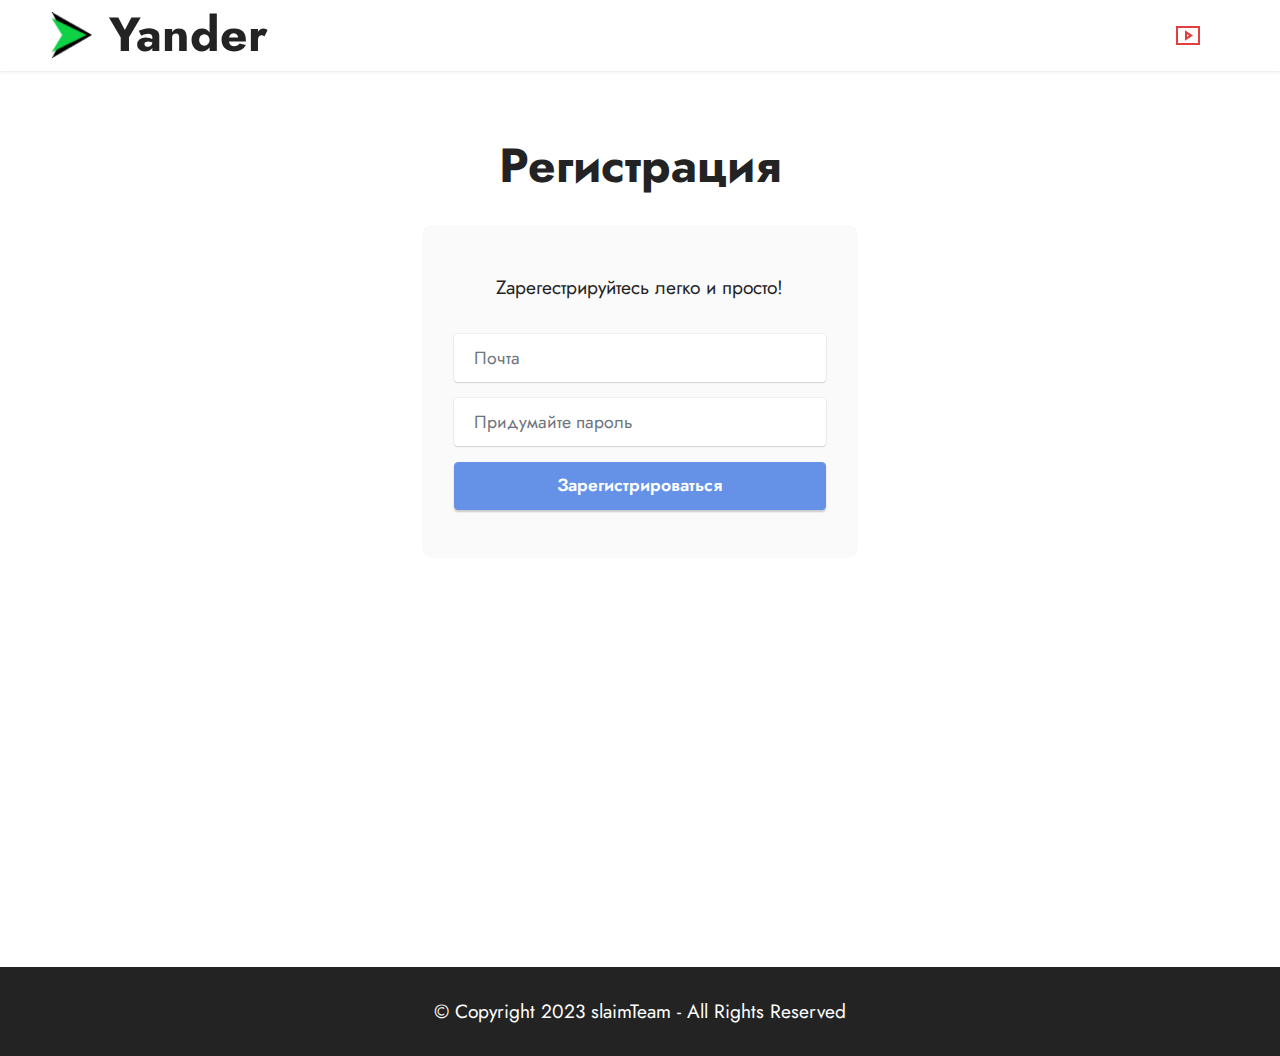
<file: index.html>
<!DOCTYPE html>
<html  >
<head>
  <meta charset="UTF-8">
  <meta http-equiv="X-UA-Compatible" content="IE=edge">
  <meta name="generator" content="Mobirise v5.8.9, mobirise.com">
  <meta name="viewport" content="width=device-width, initial-scale=1, minimum-scale=1">
  <link rel="shortcut icon" href="assets/images/open-cursor-50x50.png" type="image/x-icon">
  <meta name="description" content="">
  
  
  <title>Page 1</title>
  <link rel="stylesheet" href="assets/web/assets/mobirise-icons2/mobirise2.css">
  <link rel="stylesheet" href="assets/bootstrap/css/bootstrap.min.css">
  <link rel="stylesheet" href="assets/bootstrap/css/bootstrap-grid.min.css">
  <link rel="stylesheet" href="assets/bootstrap/css/bootstrap-reboot.min.css">
  <link rel="stylesheet" href="assets/dropdown/css/style.css">
  <link rel="stylesheet" href="assets/socicon/css/styles.css">
  <link rel="stylesheet" href="assets/theme/css/style.css">
  <link rel="preload" href="https://fonts.googleapis.com/css?family=Jost:100,200,300,400,500,600,700,800,900,100i,200i,300i,400i,500i,600i,700i,800i,900i&display=swap" as="style" onload="this.onload=null;this.rel='stylesheet'">
  <noscript><link rel="stylesheet" href="https://fonts.googleapis.com/css?family=Jost:100,200,300,400,500,600,700,800,900,100i,200i,300i,400i,500i,600i,700i,800i,900i&display=swap"></noscript>
  <link rel="preload" as="style" href="assets/mobirise/css/mbr-additional.css"><link rel="stylesheet" href="assets/mobirise/css/mbr-additional.css" type="text/css">

  
  
  
</head>
<body>
  
  <section data-bs-version="5.1" class="menu menu3 cid-tE37OVyMp4" once="menu" id="menu3-v">
    
    <nav class="navbar navbar-dropdown navbar-fixed-top navbar-expand-lg">
        <div class="container-fluid">
            <div class="navbar-brand">
                <span class="navbar-logo">
                    
                        <img src="assets/images/open-cursor-50x50.png" alt="Mobirise Website Builder" style="height: 3rem;">
                    
                </span>
                <span class="navbar-caption-wrap"><a class="navbar-caption text-black text-primary display-2" href="https://slaimmials.github.io/yander.clan.github.io/">Yander<br></a></span>
            </div>
            <button class="navbar-toggler" type="button" data-toggle="collapse" data-bs-toggle="collapse" data-target="#navbarSupportedContent" data-bs-target="#navbarSupportedContent" aria-controls="navbarNavAltMarkup" aria-expanded="false" aria-label="Toggle navigation">
                <div class="hamburger">
                    <span></span>
                    <span></span>
                    <span></span>
                    <span></span>
                </div>
            </button>
            <div class="collapse navbar-collapse" id="navbarSupportedContent">
                
                <div class="icons-menu">
                    <a class="iconfont-wrapper" href="https://www.youtube.com/channel/UCsg23tHLbleQc1wPxVZg6gQ" target="_blank">
                        <span class="p-2 mbr-iconfont mobi-mbri-video-play mobi-mbri" style="color: rgb(228, 63, 63); fill: rgb(228, 63, 63);"></span>
                    </a>
                    
                    
                    
                </div>
                
            </div>
        </div>
    </nav>
</section>

<section data-bs-version="5.1" class="form7 cid-tE4rFusRoe" id="form7-z">
    
    
    <div class="container">
        <div class="mbr-section-head">
            <h3 class="mbr-section-title mbr-fonts-style align-center mb-0 display-2"><strong>Регистрация</strong></h3>
            
        </div>
        <div class="row justify-content-center mt-4">
            <div class="col-lg-8 mx-auto mbr-form" data-form-type="formoid">
                <form action="https://mobirise.eu/" method="POST" class="mbr-form form-with-styler mx-auto" data-form-title="Form Name"><input type="hidden" name="email" data-form-email="true" value="CueO4tp5W6UgzrW952VQtU1gzBFztqg1gE1/eTMnjHH1JRiwk9YAhpNDVrqgD/3pqOSpt+yamHtYne6eaH4xV0LjZj08JiejUGGmUk1e2cuC+CukEIx7rUwfAriZr5Nu">
                    <p class="mbr-text mbr-fonts-style align-center mb-4 display-7">
                        Zарегестрируйтесь легко и просто!
                    </p>
                    <div class="row">
                        <div hidden="hidden" data-form-alert="" class="alert alert-success col-12">Ошибка сервера!</div>
                        <div hidden="hidden" data-form-alert-danger="" class="alert alert-danger col-12">
                            Oops...! some problem!
                        </div>
                    </div>
                    <div class="dragArea row">
                        <div class="col-lg-12 col-md-12 col-sm-12 form-group mb-3" data-for="email">
                            <input type="email" name="email" placeholder="Почта" data-form-field="email" class="form-control" value="" id="email-form7-z">
                        </div>
                        <div class="col-lg-12 col-md-12 col-sm-12 form-group mb-3" data-for="name">
                            <input type="text" name="name" placeholder="Придумайте пароль" data-form-field="name" class="form-control" value="" id="name-form7-z">
                        </div>
                      
                        <div class="col-auto mbr-section-btn align-center"><button type="submit" class="btn btn-primary display-4">Зарегистрироваться</button></div>
                    </div>
                </form>
            </div>
        </div>
    </div>
</section>

<section data-bs-version="5.1" class="content4 cid-tE3nHzKUmB" id="content4-y">
    

    
    
    <div class="container">
        <div class="row justify-content-center">
            <div class="title col-md-12 col-lg-10">
                <h3 class="mbr-section-title mbr-fonts-style align-center mb-4 display-2">
                    <strong>&nbsp;</strong>
                </h3>
                <h4 class="mbr-section-subtitle align-center mbr-fonts-style mb-4 display-5">
                    &nbsp;
                </h4>
                
            </div>
        </div>
    </div>
</section>

<section data-bs-version="5.1" class="footer7 cid-tE3ifpIUfJ" once="footers" id="footer7-w">

    

    

    <div class="container">
        <div class="media-container-row align-center mbr-white">
            <div class="col-12">
                <p class="mbr-text mb-0 mbr-fonts-style display-7">
                    © Copyright 2023 slaimTeam - All Rights Reserved
                </p>
            </div>
        </div>
    </div>
</section>
</body>
</html>
</file>
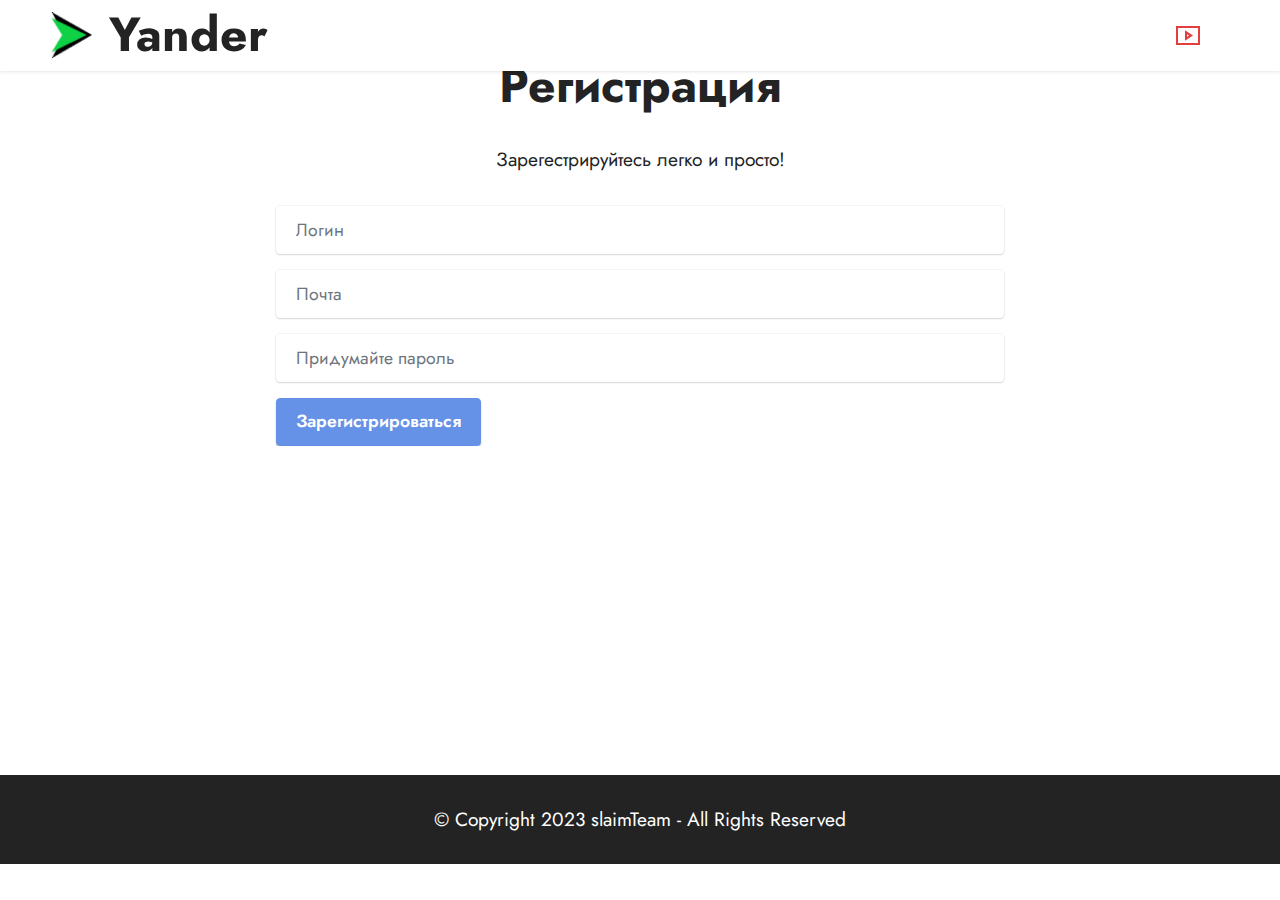
<file: registration.html>
<!DOCTYPE html>
<html  >
<head>
  <meta charset="UTF-8">
  <meta http-equiv="X-UA-Compatible" content="IE=edge">
  <meta name="generator" content="Mobirise v5.8.9, mobirise.com">
  <meta name="viewport" content="width=device-width, initial-scale=1, minimum-scale=1">
  <link rel="shortcut icon" href="assets/images/open-cursor-50x50.png" type="image/x-icon">
  <meta name="description" content="">
  
  
  <title>Page 1</title>
  <link rel="stylesheet" href="assets/web/assets/mobirise-icons2/mobirise2.css">
  <link rel="stylesheet" href="assets/bootstrap/css/bootstrap.min.css">
  <link rel="stylesheet" href="assets/bootstrap/css/bootstrap-grid.min.css">
  <link rel="stylesheet" href="assets/bootstrap/css/bootstrap-reboot.min.css">
  <link rel="stylesheet" href="assets/dropdown/css/style.css">
  <link rel="stylesheet" href="assets/socicon/css/styles.css">
  <link rel="stylesheet" href="assets/theme/css/style.css">
  <link rel="preload" href="https://fonts.googleapis.com/css?family=Jost:100,200,300,400,500,600,700,800,900,100i,200i,300i,400i,500i,600i,700i,800i,900i&display=swap" as="style" onload="this.onload=null;this.rel='stylesheet'">
  <noscript><link rel="stylesheet" href="https://fonts.googleapis.com/css?family=Jost:100,200,300,400,500,600,700,800,900,100i,200i,300i,400i,500i,600i,700i,800i,900i&display=swap"></noscript>
  <link rel="preload" as="style" href="assets/mobirise/css/mbr-additional.css"><link rel="stylesheet" href="assets/mobirise/css/mbr-additional.css" type="text/css">

  
  
  
</head>
<body>
  
  <section data-bs-version="5.1" class="menu menu3 cid-tE37OVyMp4" once="menu" id="menu3-v">
    
    <nav class="navbar navbar-dropdown navbar-fixed-top navbar-expand-lg">
        <div class="container-fluid">
            <div class="navbar-brand">
                <span class="navbar-logo">
                    
                        <img src="assets/images/open-cursor-50x50.png" alt="Mobirise Website Builder" style="height: 3rem;">
                    
                </span>
                <span class="navbar-caption-wrap"><a class="navbar-caption text-black text-primary display-2" href="https://slaimmials.github.io/yander.clan.github.io/">Yander<br></a></span>
            </div>
            <button class="navbar-toggler" type="button" data-toggle="collapse" data-bs-toggle="collapse" data-target="#navbarSupportedContent" data-bs-target="#navbarSupportedContent" aria-controls="navbarNavAltMarkup" aria-expanded="false" aria-label="Toggle navigation">
                <div class="hamburger">
                    <span></span>
                    <span></span>
                    <span></span>
                    <span></span>
                </div>
            </button>
            <div class="collapse navbar-collapse" id="navbarSupportedContent">
                
                <div class="icons-menu">
                    <a class="iconfont-wrapper" href="https://www.youtube.com/channel/UCsg23tHLbleQc1wPxVZg6gQ" target="_blank">
                        <span class="p-2 mbr-iconfont mobi-mbri-video-play mobi-mbri" style="color: rgb(228, 63, 63); fill: rgb(228, 63, 63);"></span>
                    </a>
                    
                    
                    
                </div>
                
            </div>
        </div>
    </nav>
</section>

<section data-bs-version="5.1" class="form7 cid-tE3mFJjo2W" id="form7-x">
    
    
    <div class="container">
        <div class="mbr-section-head">
            <h3 class="mbr-section-title mbr-fonts-style align-center mb-0 display-2">
                <strong>Регистрация</strong></h3>
            
        </div>
        <div class="row justify-content-center mt-4">
            <div class="col-lg-8 mx-auto mbr-form" data-form-type="formoid">
                <form action="https://mobirise.eu/" method="POST" class="mbr-form form-with-styler mx-auto" data-form-title="Form Name"><input type="hidden" name="email" data-form-email="true" value="MmbypV/wcm9uoWG8vAYK8XqRBmD3fUBZSUvqWgSaIbQZrf3shIdzB95LbpwT59iiSs/vZl0+KP12aj8kBNsMmB60IsIzFO5+C9esLAEAcLD22CcIUYuRdaE42DatArn5">
                    <p class="mbr-text mbr-fonts-style align-center mb-4 display-7">Зарегестрируйтесь легко и просто!</p>
                    <div class="row">
                        <div hidden="hidden" data-form-alert="" class="alert alert-success col-12">Ошибка сервера!</div>
                        <div hidden="hidden" data-form-alert-danger="" class="alert alert-danger col-12">
                            Oops...! some problem!
                        </div>
                    </div>
                    <div class="dragArea row">
                        <div class="col-lg-12 col-md-12 col-sm-12 form-group mb-3" data-for="name">
                            <input type="text" name="name" placeholder="Логин" data-form-field="name" class="form-control" value="" id="name-form7-x">
                        </div>
                        <div class="col-lg-12 col-md-12 col-sm-12 form-group mb-3" data-for="email">
                            <input type="email" name="email" placeholder="Почта" data-form-field="email" class="form-control" value="" id="email-form7-x">
                        </div>
                        <div data-for="phone" class="col-lg-12 col-md-12 col-sm-12 form-group mb-3">
                            <input type="tel" name="phone" placeholder="Придумайте пароль" data-form-field="phone" class="form-control" value="" id="phone-form7-x">
                        </div>
                        <div class="col-auto mbr-section-btn align-center"><button type="submit" class="btn btn-primary display-4">Зарегистрироваться<br></button></div>
                    </div>
                </form>
            </div>
        </div>
    </div>
</section>

<section data-bs-version="5.1" class="content4 cid-tE3nHzKUmB" id="content4-y">
    

    
    
    <div class="container">
        <div class="row justify-content-center">
            <div class="title col-md-12 col-lg-10">
                <h3 class="mbr-section-title mbr-fonts-style align-center mb-4 display-2">
                    <strong>&nbsp;</strong>
                </h3>
                <h4 class="mbr-section-subtitle align-center mbr-fonts-style mb-4 display-5">
                    &nbsp;
                </h4>
                
            </div>
        </div>
    </div>
</section>

<section data-bs-version="5.1" class="footer7 cid-tE3ifpIUfJ" once="footers" id="footer7-w">

    

    

    <div class="container">
        <div class="media-container-row align-center mbr-white">
            <div class="col-12">
                <p class="mbr-text mb-0 mbr-fonts-style display-7">
                    © Copyright 2023 slaimTeam - All Rights Reserved
                </p>
            </div>
        </div>
    </div>
</section>
  
  
</body>
</html>
</file>
<file: assets/web/assets/mobirise-icons2/mobirise2.css>
@font-face {
  font-family: 'Moririse2';
  font-display: swap;
  src:  url('mobirise2.eot?f2bix4');
  src:  url('mobirise2.eot?f2bix4#iefix') format('embedded-opentype'),
    url('mobirise2.ttf?f2bix4') format('truetype'),
    url('mobirise2.woff?f2bix4') format('woff'),
    url('mobirise2.svg?f2bix4#mobirise2') format('svg');
  font-weight: normal;
  font-style: normal;
}

[class^="mobi-"], [class*=" mobi-"] {
  /* use !important to prevent issues with browser extensions that change fonts */
  font-family: 'Moririse2' !important;
  speak: none;
  font-style: normal;
  font-weight: normal;
  font-variant: normal;
  text-transform: none;
  line-height: 1;

  /* Better Font Rendering =========== */
  -webkit-font-smoothing: antialiased;
  -moz-osx-font-smoothing: grayscale;
}

.mobi-mbri-add-submenu:before {
  content: "\e900";
}
.mobi-mbri-alert:before {
  content: "\e901";
}
.mobi-mbri-align-center:before {
  content: "\e902";
}
.mobi-mbri-align-justify:before {
  content: "\e903";
}
.mobi-mbri-align-left:before {
  content: "\e904";
}
.mobi-mbri-align-right:before {
  content: "\e905";
}
.mobi-mbri-android:before {
  content: "\e906";
}
.mobi-mbri-apple:before {
  content: "\e907";
}
.mobi-mbri-arrow-down:before {
  content: "\e908";
}
.mobi-mbri-arrow-next:before {
  content: "\e909";
}
.mobi-mbri-arrow-prev:before {
  content: "\e90a";
}
.mobi-mbri-arrow-up:before {
  content: "\e90b";
}
.mobi-mbri-bold:before {
  content: "\e90c";
}
.mobi-mbri-bookmark:before {
  content: "\e90d";
}
.mobi-mbri-bootstrap:before {
  content: "\e90e";
}
.mobi-mbri-briefcase:before {
  content: "\e90f";
}
.mobi-mbri-browse:before {
  content: "\e910";
}
.mobi-mbri-bulleted-list:before {
  content: "\e911";
}
.mobi-mbri-calendar:before {
  content: "\e912";
}
.mobi-mbri-camera:before {
  content: "\e913";
}
.mobi-mbri-cart-add:before {
  content: "\e914";
}
.mobi-mbri-cart-full:before {
  content: "\e915";
}
.mobi-mbri-cash:before {
  content: "\e916";
}
.mobi-mbri-change-style:before {
  content: "\e917";
}
.mobi-mbri-chat:before {
  content: "\e918";
}
.mobi-mbri-clock:before {
  content: "\e919";
}
.mobi-mbri-close:before {
  content: "\e91a";
}
.mobi-mbri-cloud:before {
  content: "\e91b";
}
.mobi-mbri-code:before {
  content: "\e91c";
}
.mobi-mbri-contact-form:before {
  content: "\e91d";
}
.mobi-mbri-credit-card:before {
  content: "\e91e";
}
.mobi-mbri-cursor-click:before {
  content: "\e91f";
}
.mobi-mbri-cust-feedback:before {
  content: "\e920";
}
.mobi-mbri-database:before {
  content: "\e921";
}
.mobi-mbri-delivery:before {
  content: "\e922";
}
.mobi-mbri-desktop:before {
  content: "\e923";
}
.mobi-mbri-devices:before {
  content: "\e924";
}
.mobi-mbri-down:before {
  content: "\e925";
}
.mobi-mbri-download-2:before {
  content: "\e926";
}
.mobi-mbri-download:before {
  content: "\e927";
}
.mobi-mbri-drag-n-drop-2:before {
  content: "\e928";
}
.mobi-mbri-drag-n-drop:before {
  content: "\e929";
}
.mobi-mbri-edit-2:before {
  content: "\e92a";
}
.mobi-mbri-edit:before {
  content: "\e92b";
}
.mobi-mbri-error:before {
  content: "\e92c";
}
.mobi-mbri-extension:before {
  content: "\e92d";
}
.mobi-mbri-features:before {
  content: "\e92e";
}
.mobi-mbri-file:before {
  content: "\e92f";
}
.mobi-mbri-flag:before {
  content: "\e930";
}
.mobi-mbri-folder:before {
  content: "\e931";
}
.mobi-mbri-gift:before {
  content: "\e932";
}
.mobi-mbri-github:before {
  content: "\e933";
}
.mobi-mbri-globe-2:before {
  content: "\e934";
}
.mobi-mbri-globe:before {
  content: "\e935";
}
.mobi-mbri-growing-chart:before {
  content: "\e936";
}
.mobi-mbri-hearth:before {
  content: "\e937";
}
.mobi-mbri-help:before {
  content: "\e938";
}
.mobi-mbri-home:before {
  content: "\e939";
}
.mobi-mbri-hot-cup:before {
  content: "\e93a";
}
.mobi-mbri-idea:before {
  content: "\e93b";
}
.mobi-mbri-image-gallery:before {
  content: "\e93c";
}
.mobi-mbri-image-slider:before {
  content: "\e93d";
}
.mobi-mbri-info:before {
  content: "\e93e";
}
.mobi-mbri-italic:before {
  content: "\e93f";
}
.mobi-mbri-key:before {
  content: "\e940";
}
.mobi-mbri-laptop:before {
  content: "\e941";
}
.mobi-mbri-layers:before {
  content: "\e942";
}
.mobi-mbri-left-right:before {
  content: "\e943";
}
.mobi-mbri-left:before {
  content: "\e944";
}
.mobi-mbri-letter:before {
  content: "\e945";
}
.mobi-mbri-like:before {
  content: "\e946";
}
.mobi-mbri-link:before {
  content: "\e947";
}
.mobi-mbri-lock:before {
  content: "\e948";
}
.mobi-mbri-login:before {
  content: "\e949";
}
.mobi-mbri-logout:before {
  content: "\e94a";
}
.mobi-mbri-magic-stick:before {
  content: "\e94b";
}
.mobi-mbri-map-pin:before {
  content: "\e94c";
}
.mobi-mbri-menu:before {
  content: "\e94d";
}
.mobi-mbri-mobile-2:before {
  content: "\e94e";
}
.mobi-mbri-mobile-horizontal:before {
  content: "\e94f";
}
.mobi-mbri-mobile:before {
  content: "\e950";
}
.mobi-mbri-mobirise:before {
  content: "\e951";
}
.mobi-mbri-more-horizontal:before {
  content: "\e952";
}
.mobi-mbri-more-vertical:before {
  content: "\e953";
}
.mobi-mbri-music:before {
  content: "\e954";
}
.mobi-mbri-new-file:before {
  content: "\e955";
}
.mobi-mbri-numbered-list:before {
  content: "\e956";
}
.mobi-mbri-opened-folder:before {
  content: "\e957";
}
.mobi-mbri-pages:before {
  content: "\e958";
}
.mobi-mbri-paper-plane:before {
  content: "\e959";
}
.mobi-mbri-paperclip:before {
  content: "\e95a";
}
.mobi-mbri-phone:before {
  content: "\e95b";
}
.mobi-mbri-photo:before {
  content: "\e95c";
}
.mobi-mbri-photos:before {
  content: "\e95d";
}
.mobi-mbri-pin:before {
  content: "\e95e";
}
.mobi-mbri-play:before {
  content: "\e95f";
}
.mobi-mbri-plus:before {
  content: "\e960";
}
.mobi-mbri-preview:before {
  content: "\e961";
}
.mobi-mbri-print:before {
  content: "\e962";
}
.mobi-mbri-protect:before {
  content: "\e963";
}
.mobi-mbri-question:before {
  content: "\e964";
}
.mobi-mbri-quote-left:before {
  content: "\e965";
}
.mobi-mbri-quote-right:before {
  content: "\e966";
}
.mobi-mbri-redo:before {
  content: "\e967";
}
.mobi-mbri-refresh:before {
  content: "\e968";
}
.mobi-mbri-responsive-2:before {
  content: "\e969";
}
.mobi-mbri-responsive:before {
  content: "\e96a";
}
.mobi-mbri-right:before {
  content: "\e96b";
}
.mobi-mbri-rocket:before {
  content: "\e96c";
}
.mobi-mbri-sad-face:before {
  content: "\e96d";
}
.mobi-mbri-sale:before {
  content: "\e96e";
}
.mobi-mbri-save:before {
  content: "\e96f";
}
.mobi-mbri-search:before {
  content: "\e970";
}
.mobi-mbri-setting-2:before {
  content: "\e971";
}
.mobi-mbri-setting-3:before {
  content: "\e972";
}
.mobi-mbri-setting:before {
  content: "\e973";
}
.mobi-mbri-share:before {
  content: "\e974";
}
.mobi-mbri-shopping-bag:before {
  content: "\e975";
}
.mobi-mbri-shopping-basket:before {
  content: "\e976";
}
.mobi-mbri-shopping-cart:before {
  content: "\e977";
}
.mobi-mbri-sites:before {
  content: "\e978";
}
.mobi-mbri-smile-face:before {
  content: "\e979";
}
.mobi-mbri-speed:before {
  content: "\e97a";
}
.mobi-mbri-star:before {
  content: "\e97b";
}
.mobi-mbri-success:before {
  content: "\e97c";
}
.mobi-mbri-sun:before {
  content: "\e97d";
}
.mobi-mbri-sun2:before {
  content: "\e97e";
}
.mobi-mbri-tablet-vertical:before {
  content: "\e97f";
}
.mobi-mbri-tablet:before {
  content: "\e980";
}
.mobi-mbri-target:before {
  content: "\e981";
}
.mobi-mbri-timer:before {
  content: "\e982";
}
.mobi-mbri-to-ftp:before {
  content: "\e983";
}
.mobi-mbri-to-local-drive:before {
  content: "\e984";
}
.mobi-mbri-touch-swipe:before {
  content: "\e985";
}
.mobi-mbri-touch:before {
  content: "\e986";
}
.mobi-mbri-trash:before {
  content: "\e987";
}
.mobi-mbri-underline:before {
  content: "\e988";
}
.mobi-mbri-undo:before {
  content: "\e989";
}
.mobi-mbri-unlink:before {
  content: "\e98a";
}
.mobi-mbri-unlock:before {
  content: "\e98b";
}
.mobi-mbri-up-down:before {
  content: "\e98c";
}
.mobi-mbri-up:before {
  content: "\e98d";
}
.mobi-mbri-update:before {
  content: "\e98e";
}
.mobi-mbri-upload-2:before {
  content: "\e98f";
}
.mobi-mbri-upload:before {
  content: "\e990";
}
.mobi-mbri-user-2:before {
  content: "\e991";
}
.mobi-mbri-user:before {
  content: "\e992";
}
.mobi-mbri-users:before {
  content: "\e993";
}
.mobi-mbri-video-play:before {
  content: "\e994";
}
.mobi-mbri-video:before {
  content: "\e995";
}
.mobi-mbri-watch:before {
  content: "\e996";
}
.mobi-mbri-website-theme-2:before {
  content: "\e997";
}
.mobi-mbri-website-theme:before {
  content: "\e998";
}
.mobi-mbri-wifi:before {
  content: "\e999";
}
.mobi-mbri-windows:before {
  content: "\e99a";
}
.mobi-mbri-zoom-in:before {
  content: "\e99b";
}
.mobi-mbri-zoom-out:before {
  content: "\e99c";
}
</file>
<file: assets/dropdown/css/style.css>
.navbar-dropdown {
  left: 0;
  padding: 0;
  position: absolute;
  right: 0;
  top: 0;
  transition: all 0.45s ease;
  z-index: 1030;
  background: #282828; }
  .navbar-dropdown .navbar-logo {
    margin-right: 0.8rem;
    transition: margin 0.3s ease-in-out;
    vertical-align: middle; }
    .navbar-dropdown .navbar-logo img {
      height: 3.125rem;
      transition: all 0.3s ease-in-out; }
    .navbar-dropdown .navbar-logo.mbr-iconfont {
      font-size: 3.125rem;
      line-height: 3.125rem; }
  .navbar-dropdown .navbar-caption {
    font-weight: 700;
    white-space: normal;
    vertical-align: -4px;
    line-height: 3.125rem !important; }
    .navbar-dropdown .navbar-caption, .navbar-dropdown .navbar-caption:hover {
      color: inherit;
      text-decoration: none; }
  .navbar-dropdown .mbr-iconfont + .navbar-caption {
    vertical-align: -1px; }
  .navbar-dropdown.navbar-fixed-top {
    position: fixed; }
  .navbar-dropdown .navbar-brand span {
    vertical-align: -4px; }
  .navbar-dropdown.bg-color.transparent {
    background: none; }
  .navbar-dropdown.navbar-short .navbar-brand {
    padding: 0.625rem 0; }
    .navbar-dropdown.navbar-short .navbar-brand span {
      vertical-align: -1px; }
  .navbar-dropdown.navbar-short .navbar-caption {
    line-height: 2.375rem !important;
    vertical-align: -2px; }
  .navbar-dropdown.navbar-short .navbar-logo {
    margin-right: 0.5rem; }
    .navbar-dropdown.navbar-short .navbar-logo img {
      height: 2.375rem; }
    .navbar-dropdown.navbar-short .navbar-logo.mbr-iconfont {
      font-size: 2.375rem;
      line-height: 2.375rem; }
  .navbar-dropdown.navbar-short .mbr-table-cell {
    height: 3.625rem; }
  .navbar-dropdown .navbar-close {
    left: 0.6875rem;
    position: fixed;
    top: 0.75rem;
    z-index: 1000; }
  .navbar-dropdown .hamburger-icon {
    content: "";
    display: inline-block;
    vertical-align: middle;
    width: 16px;
    -webkit-box-shadow: 0 -6px 0 1px #282828,0 0 0 1px #282828,0 6px 0 1px #282828;
    -moz-box-shadow: 0 -6px 0 1px #282828,0 0 0 1px #282828,0 6px 0 1px #282828;
    box-shadow: 0 -6px 0 1px #282828,0 0 0 1px #282828,0 6px 0 1px #282828; }

.dropdown-menu .dropdown-toggle[data-toggle="dropdown-submenu"]::after {
  border-bottom: 0.35em solid transparent;
  border-left: 0.35em solid;
  border-right: 0;
  border-top: 0.35em solid transparent;
  margin-left: 0.3rem; }

.dropdown-menu .dropdown-item:focus {
  outline: 0; }

.nav-dropdown {
  font-size: 0.75rem;
  font-weight: 500;
  height: auto !important; }
  .nav-dropdown .nav-btn {
    padding-left: 1rem; }
  .nav-dropdown .link {
    margin: .667em 1.667em;
    font-weight: 500;
    padding: 0;
    transition: color .2s ease-in-out; }
    .nav-dropdown .link.dropdown-toggle {
      margin-right: 2.583em; }
      .nav-dropdown .link.dropdown-toggle::after {
        margin-left: .25rem;
        border-top: 0.35em solid;
        border-right: 0.35em solid transparent;
        border-left: 0.35em solid transparent;
        border-bottom: 0; }
      .nav-dropdown .link.dropdown-toggle[aria-expanded="true"] {
        margin: 0;
        padding: 0.667em 3.263em  0.667em 1.667em; }
  .nav-dropdown .link::after,
  .nav-dropdown .dropdown-item::after {
    color: inherit; }
  .nav-dropdown .btn {
    font-size: 0.75rem;
    font-weight: 700;
    letter-spacing: 0;
    margin-bottom: 0;
    padding-left: 1.25rem;
    padding-right: 1.25rem; }
  .nav-dropdown .dropdown-menu {
    border-radius: 0;
    border: 0;
    left: 0;
    margin: 0;
    padding-bottom: 1.25rem;
    padding-top: 1.25rem;
    position: relative; }
  .nav-dropdown .dropdown-submenu {
    margin-left: 0.125rem;
    top: 0; }
  .nav-dropdown .dropdown-item {
    font-weight: 500;
    line-height: 2;
    padding: 0.3846em 4.615em 0.3846em 1.5385em;
    position: relative;
    transition: color .2s ease-in-out, background-color .2s ease-in-out; }
    .nav-dropdown .dropdown-item::after {
      margin-top: -0.3077em;
      position: absolute;
      right: 1.1538em;
      top: 50%; }
    .nav-dropdown .dropdown-item:focus, .nav-dropdown .dropdown-item:hover {
      background: none; }

@media (max-width: 767px) {
  .nav-dropdown.navbar-toggleable-sm {
    bottom: 0;
    display: none;
    left: 0;
    overflow-x: hidden;
    position: fixed;
    top: 0;
    transform: translateX(-100%);
    -ms-transform: translateX(-100%);
    -webkit-transform: translateX(-100%);
    width: 18.75rem;
    z-index: 999; } }
.nav-dropdown.navbar-toggleable-xl {
  bottom: 0;
  display: none;
  left: 0;
  overflow-x: hidden;
  position: fixed;
  top: 0;
  transform: translateX(-100%);
  -ms-transform: translateX(-100%);
  -webkit-transform: translateX(-100%);
  width: 18.75rem;
  z-index: 999; }

.nav-dropdown-sm {
  display: block !important;
  overflow-x: hidden;
  overflow: auto;
  padding-top: 3.875rem; }
  .nav-dropdown-sm::after {
    content: "";
    display: block;
    height: 3rem;
    width: 100%; }
  .nav-dropdown-sm.collapse.in ~ .navbar-close {
    display: block !important; }
  .nav-dropdown-sm.collapsing, .nav-dropdown-sm.collapse.in {
    transform: translateX(0);
    -ms-transform: translateX(0);
    -webkit-transform: translateX(0);
    transition: all 0.25s ease-out;
    -webkit-transition: all 0.25s ease-out;
    background: #282828; }
  .nav-dropdown-sm.collapsing[aria-expanded="false"] {
    transform: translateX(-100%);
    -ms-transform: translateX(-100%);
    -webkit-transform: translateX(-100%); }
  .nav-dropdown-sm .nav-item {
    display: block;
    margin-left: 0 !important;
    padding-left: 0; }
  .nav-dropdown-sm .link,
  .nav-dropdown-sm .dropdown-item {
    border-top: 1px dotted rgba(255, 255, 255, 0.1);
    font-size: 0.8125rem;
    line-height: 1.6;
    margin: 0 !important;
    padding: 0.875rem 2.4rem 0.875rem 1.5625rem !important;
    position: relative;
    white-space: normal; }
    .nav-dropdown-sm .link:focus, .nav-dropdown-sm .link:hover,
    .nav-dropdown-sm .dropdown-item:focus,
    .nav-dropdown-sm .dropdown-item:hover {
      background: rgba(0, 0, 0, 0.2) !important;
      color: #c0a375; }
  .nav-dropdown-sm .nav-btn {
    position: relative;
    padding: 1.5625rem 1.5625rem 0 1.5625rem; }
    .nav-dropdown-sm .nav-btn::before {
      border-top: 1px dotted rgba(255, 255, 255, 0.1);
      content: "";
      left: 0;
      position: absolute;
      top: 0;
      width: 100%; }
    .nav-dropdown-sm .nav-btn + .nav-btn {
      padding-top: 0.625rem; }
      .nav-dropdown-sm .nav-btn + .nav-btn::before {
        display: none; }
  .nav-dropdown-sm .btn {
    padding: 0.625rem 0; }
  .nav-dropdown-sm .dropdown-toggle[data-toggle="dropdown-submenu"]::after {
    margin-left: .25rem;
    border-top: 0.35em solid;
    border-right: 0.35em solid transparent;
    border-left: 0.35em solid transparent;
    border-bottom: 0; }
  .nav-dropdown-sm .dropdown-toggle[data-toggle="dropdown-submenu"][aria-expanded="true"]::after {
    border-top: 0;
    border-right: 0.35em solid transparent;
    border-left: 0.35em solid transparent;
    border-bottom: 0.35em solid; }
  .nav-dropdown-sm .dropdown-menu {
    margin: 0;
    padding: 0;
    position: relative;
    top: 0;
    left: 0;
    width: 100%;
    border: 0;
    float: none;
    border-radius: 0;
    background: none; }
  .nav-dropdown-sm .dropdown-submenu {
    left: 100%;
    margin-left: 0.125rem;
    margin-top: -1.25rem;
    top: 0; }

.navbar-toggleable-sm .nav-dropdown .dropdown-menu {
  position: absolute; }

.navbar-toggleable-sm .nav-dropdown .dropdown-submenu {
  left: 100%;
  margin-left: 0.125rem;
  margin-top: -1.25rem;
  top: 0; }

.navbar-toggleable-sm.opened .nav-dropdown .dropdown-menu {
  position: relative; }

.navbar-toggleable-sm.opened .nav-dropdown .dropdown-submenu {
  left: 0;
  margin-left: 00rem;
  margin-top: 0rem;
  top: 0; }

.is-builder .nav-dropdown.collapsing {
  transition: none !important; }
</file>
<file: assets/socicon/css/styles.css>
@charset "UTF-8";

@font-face {
  font-family: 'Socicon';
  src:  url('../fonts/socicon.eot');
  src:  url('../fonts/socicon.eot?#iefix') format('embedded-opentype'),
    url('../fonts/socicon.woff2') format('woff2'),
    url('../fonts/socicon.ttf') format('truetype'),
    url('../fonts/socicon.woff') format('woff'),
    url('../fonts/socicon.svg#socicon') format('svg');
  font-weight: normal;
  font-style: normal;
  font-display: swap;
}

[data-icon]:before {
  font-family: "socicon" !important;
  content: attr(data-icon);
  font-style: normal !important;
  font-weight: normal !important;
  font-variant: normal !important;
  text-transform: none !important;
  speak: none;
  line-height: 1;
  -webkit-font-smoothing: antialiased;
  -moz-osx-font-smoothing: grayscale;
}

[class^="socicon-"], [class*=" socicon-"] {
  /* use !important to prevent issues with browser extensions that change fonts */
  font-family: 'Socicon' !important;
  speak: none;
  font-style: normal;
  font-weight: normal;
  font-variant: normal;
  text-transform: none;
  line-height: 1;

  /* Better Font Rendering =========== */
  -webkit-font-smoothing: antialiased;
  -moz-osx-font-smoothing: grayscale;
}

.socicon-eitaa:before {
  content: "\e97c";
}
.socicon-soroush:before {
  content: "\e97d";
}
.socicon-bale:before {
  content: "\e97e";
}
.socicon-zazzle:before {
  content: "\e97b";
}
.socicon-society6:before {
  content: "\e97a";
}
.socicon-redbubble:before {
  content: "\e979";
}
.socicon-avvo:before {
  content: "\e978";
}
.socicon-stitcher:before {
  content: "\e977";
}
.socicon-googlehangouts:before {
  content: "\e974";
}
.socicon-dlive:before {
  content: "\e975";
}
.socicon-vsco:before {
  content: "\e976";
}
.socicon-flipboard:before {
  content: "\e973";
}
.socicon-ubuntu:before {
  content: "\e958";
}
.socicon-artstation:before {
  content: "\e959";
}
.socicon-invision:before {
  content: "\e95a";
}
.socicon-torial:before {
  content: "\e95b";
}
.socicon-collectorz:before {
  content: "\e95c";
}
.socicon-seenthis:before {
  content: "\e95d";
}
.socicon-googleplaymusic:before {
  content: "\e95e";
}
.socicon-debian:before {
  content: "\e95f";
}
.socicon-filmfreeway:before {
  content: "\e960";
}
.socicon-gnome:before {
  content: "\e961";
}
.socicon-itchio:before {
  content: "\e962";
}
.socicon-jamendo:before {
  content: "\e963";
}
.socicon-mix:before {
  content: "\e964";
}
.socicon-sharepoint:before {
  content: "\e965";
}
.socicon-tinder:before {
  content: "\e966";
}
.socicon-windguru:before {
  content: "\e967";
}
.socicon-cdbaby:before {
  content: "\e968";
}
.socicon-elementaryos:before {
  content: "\e969";
}
.socicon-stage32:before {
  content: "\e96a";
}
.socicon-tiktok:before {
  content: "\e96b";
}
.socicon-gitter:before {
  content: "\e96c";
}
.socicon-letterboxd:before {
  content: "\e96d";
}
.socicon-threema:before {
  content: "\e96e";
}
.socicon-splice:before {
  content: "\e96f";
}
.socicon-metapop:before {
  content: "\e970";
}
.socicon-naver:before {
  content: "\e971";
}
.socicon-remote:before {
  content: "\e972";
}
.socicon-internet:before {
  content: "\e957";
}
.socicon-moddb:before {
  content: "\e94b";
}
.socicon-indiedb:before {
  content: "\e94c";
}
.socicon-traxsource:before {
  content: "\e94d";
}
.socicon-gamefor:before {
  content: "\e94e";
}
.socicon-pixiv:before {
  content: "\e94f";
}
.socicon-myanimelist:before {
  content: "\e950";
}
.socicon-blackberry:before {
  content: "\e951";
}
.socicon-wickr:before {
  content: "\e952";
}
.socicon-spip:before {
  content: "\e953";
}
.socicon-napster:before {
  content: "\e954";
}
.socicon-beatport:before {
  content: "\e955";
}
.socicon-hackerone:before {
  content: "\e956";
}
.socicon-hackernews:before {
  content: "\e946";
}
.socicon-smashwords:before {
  content: "\e947";
}
.socicon-kobo:before {
  content: "\e948";
}
.socicon-bookbub:before {
  content: "\e949";
}
.socicon-mailru:before {
  content: "\e94a";
}
.socicon-gitlab:before {
  content: "\e945";
}
.socicon-instructables:before {
  content: "\e944";
}
.socicon-portfolio:before {
  content: "\e943";
}
.socicon-codered:before {
  content: "\e940";
}
.socicon-origin:before {
  content: "\e941";
}
.socicon-nextdoor:before {
  content: "\e942";
}
.socicon-udemy:before {
  content: "\e93f";
}
.socicon-livemaster:before {
  content: "\e93e";
}
.socicon-crunchbase:before {
  content: "\e93b";
}
.socicon-homefy:before {
  content: "\e93c";
}
.socicon-calendly:before {
  content: "\e93d";
}
.socicon-realtor:before {
  content: "\e90f";
}
.socicon-tidal:before {
  content: "\e910";
}
.socicon-qobuz:before {
  content: "\e911";
}
.socicon-natgeo:before {
  content: "\e912";
}
.socicon-mastodon:before {
  content: "\e913";
}
.socicon-unsplash:before {
  content: "\e914";
}
.socicon-homeadvisor:before {
  content: "\e915";
}
.socicon-angieslist:before {
  content: "\e916";
}
.socicon-codepen:before {
  content: "\e917";
}
.socicon-slack:before {
  content: "\e918";
}
.socicon-openaigym:before {
  content: "\e919";
}
.socicon-logmein:before {
  content: "\e91a";
}
.socicon-fiverr:before {
  content: "\e91b";
}
.socicon-gotomeeting:before {
  content: "\e91c";
}
.socicon-aliexpress:before {
  content: "\e91d";
}
.socicon-guru:before {
  content: "\e91e";
}
.socicon-appstore:before {
  content: "\e91f";
}
.socicon-homes:before {
  content: "\e920";
}
.socicon-zoom:before {
  content: "\e921";
}
.socicon-alibaba:before {
  content: "\e922";
}
.socicon-craigslist:before {
  content: "\e923";
}
.socicon-wix:before {
  content: "\e924";
}
.socicon-redfin:before {
  content: "\e925";
}
.socicon-googlecalendar:before {
  content: "\e926";
}
.socicon-shopify:before {
  content: "\e927";
}
.socicon-freelancer:before {
  content: "\e928";
}
.socicon-seedrs:before {
  content: "\e929";
}
.socicon-bing:before {
  content: "\e92a";
}
.socicon-doodle:before {
  content: "\e92b";
}
.socicon-bonanza:before {
  content: "\e92c";
}
.socicon-squarespace:before {
  content: "\e92d";
}
.socicon-toptal:before {
  content: "\e92e";
}
.socicon-gust:before {
  content: "\e92f";
}
.socicon-ask:before {
  content: "\e930";
}
.socicon-trulia:before {
  content: "\e931";
}
.socicon-loomly:before {
  content: "\e932";
}
.socicon-ghost:before {
  content: "\e933";
}
.socicon-upwork:before {
  content: "\e934";
}
.socicon-fundable:before {
  content: "\e935";
}
.socicon-booking:before {
  content: "\e936";
}
.socicon-googlemaps:before {
  content: "\e937";
}
.socicon-zillow:before {
  content: "\e938";
}
.socicon-niconico:before {
  content: "\e939";
}
.socicon-toneden:before {
  content: "\e93a";
}
.socicon-augment:before {
  content: "\e908";
}
.socicon-bitbucket:before {
  content: "\e909";
}
.socicon-fyuse:before {
  content: "\e90a";
}
.socicon-yt-gaming:before {
  content: "\e90b";
}
.socicon-sketchfab:before {
  content: "\e90c";
}
.socicon-mobcrush:before {
  content: "\e90d";
}
.socicon-microsoft:before {
  content: "\e90e";
}
.socicon-pandora:before {
  content: "\e907";
}
.socicon-messenger:before {
  content: "\e906";
}
.socicon-gamewisp:before {
  content: "\e905";
}
.socicon-bloglovin:before {
  content: "\e904";
}
.socicon-tunein:before {
  content: "\e903";
}
.socicon-gamejolt:before {
  content: "\e901";
}
.socicon-trello:before {
  content: "\e902";
}
.socicon-spreadshirt:before {
  content: "\e900";
}
.socicon-500px:before {
  content: "\e000";
}
.socicon-8tracks:before {
  content: "\e001";
}
.socicon-airbnb:before {
  content: "\e002";
}
.socicon-alliance:before {
  content: "\e003";
}
.socicon-amazon:before {
  content: "\e004";
}
.socicon-amplement:before {
  content: "\e005";
}
.socicon-android:before {
  content: "\e006";
}
.socicon-angellist:before {
  content: "\e007";
}
.socicon-apple:before {
  content: "\e008";
}
.socicon-appnet:before {
  content: "\e009";
}
.socicon-baidu:before {
  content: "\e00a";
}
.socicon-bandcamp:before {
  content: "\e00b";
}
.socicon-battlenet:before {
  content: "\e00c";
}
.socicon-mixer:before {
  content: "\e00d";
}
.socicon-bebee:before {
  content: "\e00e";
}
.socicon-bebo:before {
  content: "\e00f";
}
.socicon-behance:before {
  content: "\e010";
}
.socicon-blizzard:before {
  content: "\e011";
}
.socicon-blogger:before {
  content: "\e012";
}
.socicon-buffer:before {
  content: "\e013";
}
.socicon-chrome:before {
  content: "\e014";
}
.socicon-coderwall:before {
  content: "\e015";
}
.socicon-curse:before {
  content: "\e016";
}
.socicon-dailymotion:before {
  content: "\e017";
}
.socicon-deezer:before {
  content: "\e018";
}
.socicon-delicious:before {
  content: "\e019";
}
.socicon-deviantart:before {
  content: "\e01a";
}
.socicon-diablo:before {
  content: "\e01b";
}
.socicon-digg:before {
  content: "\e01c";
}
.socicon-discord:before {
  content: "\e01d";
}
.socicon-disqus:before {
  content: "\e01e";
}
.socicon-douban:before {
  content: "\e01f";
}
.socicon-draugiem:before {
  content: "\e020";
}
.socicon-dribbble:before {
  content: "\e021";
}
.socicon-drupal:before {
  content: "\e022";
}
.socicon-ebay:before {
  content: "\e023";
}
.socicon-ello:before {
  content: "\e024";
}
.socicon-endomodo:before {
  content: "\e025";
}
.socicon-envato:before {
  content: "\e026";
}
.socicon-etsy:before {
  content: "\e027";
}
.socicon-facebook:before {
  content: "\e028";
}
.socicon-feedburner:before {
  content: "\e029";
}
.socicon-filmweb:before {
  content: "\e02a";
}
.socicon-firefox:before {
  content: "\e02b";
}
.socicon-flattr:before {
  content: "\e02c";
}
.socicon-flickr:before {
  content: "\e02d";
}
.socicon-formulr:before {
  content: "\e02e";
}
.socicon-forrst:before {
  content: "\e02f";
}
.socicon-foursquare:before {
  content: "\e030";
}
.socicon-friendfeed:before {
  content: "\e031";
}
.socicon-github:before {
  content: "\e032";
}
.socicon-goodreads:before {
  content: "\e033";
}
.socicon-google:before {
  content: "\e034";
}
.socicon-googlescholar:before {
  content: "\e035";
}
.socicon-googlegroups:before {
  content: "\e036";
}
.socicon-googlephotos:before {
  content: "\e037";
}
.socicon-googleplus:before {
  content: "\e038";
}
.socicon-grooveshark:before {
  content: "\e039";
}
.socicon-hackerrank:before {
  content: "\e03a";
}
.socicon-hearthstone:before {
  content: "\e03b";
}
.socicon-hellocoton:before {
  content: "\e03c";
}
.socicon-heroes:before {
  content: "\e03d";
}
.socicon-smashcast:before {
  content: "\e03e";
}
.socicon-horde:before {
  content: "\e03f";
}
.socicon-houzz:before {
  content: "\e040";
}
.socicon-icq:before {
  content: "\e041";
}
.socicon-identica:before {
  content: "\e042";
}
.socicon-imdb:before {
  content: "\e043";
}
.socicon-instagram:before {
  content: "\e044";
}
.socicon-issuu:before {
  content: "\e045";
}
.socicon-istock:before {
  content: "\e046";
}
.socicon-itunes:before {
  content: "\e047";
}
.socicon-keybase:before {
  content: "\e048";
}
.socicon-lanyrd:before {
  content: "\e049";
}
.socicon-lastfm:before {
  content: "\e04a";
}
.socicon-line:before {
  content: "\e04b";
}
.socicon-linkedin:before {
  content: "\e04c";
}
.socicon-livejournal:before {
  content: "\e04d";
}
.socicon-lyft:before {
  content: "\e04e";
}
.socicon-macos:before {
  content: "\e04f";
}
.socicon-mail:before {
  content: "\e050";
}
.socicon-medium:before {
  content: "\e051";
}
.socicon-meetup:before {
  content: "\e052";
}
.socicon-mixcloud:before {
  content: "\e053";
}
.socicon-modelmayhem:before {
  content: "\e054";
}
.socicon-mumble:before {
  content: "\e055";
}
.socicon-myspace:before {
  content: "\e056";
}
.socicon-newsvine:before {
  content: "\e057";
}
.socicon-nintendo:before {
  content: "\e058";
}
.socicon-npm:before {
  content: "\e059";
}
.socicon-odnoklassniki:before {
  content: "\e05a";
}
.socicon-openid:before {
  content: "\e05b";
}
.socicon-opera:before {
  content: "\e05c";
}
.socicon-outlook:before {
  content: "\e05d";
}
.socicon-overwatch:before {
  content: "\e05e";
}
.socicon-patreon:before {
  content: "\e05f";
}
.socicon-paypal:before {
  content: "\e060";
}
.socicon-periscope:before {
  content: "\e061";
}
.socicon-persona:before {
  content: "\e062";
}
.socicon-pinterest:before {
  content: "\e063";
}
.socicon-play:before {
  content: "\e064";
}
.socicon-player:before {
  content: "\e065";
}
.socicon-playstation:before {
  content: "\e066";
}
.socicon-pocket:before {
  content: "\e067";
}
.socicon-qq:before {
  content: "\e068";
}
.socicon-quora:before {
  content: "\e069";
}
.socicon-raidcall:before {
  content: "\e06a";
}
.socicon-ravelry:before {
  content: "\e06b";
}
.socicon-reddit:before {
  content: "\e06c";
}
.socicon-renren:before {
  content: "\e06d";
}
.socicon-researchgate:before {
  content: "\e06e";
}
.socicon-residentadvisor:before {
  content: "\e06f";
}
.socicon-reverbnation:before {
  content: "\e070";
}
.socicon-rss:before {
  content: "\e071";
}
.socicon-sharethis:before {
  content: "\e072";
}
.socicon-skype:before {
  content: "\e073";
}
.socicon-slideshare:before {
  content: "\e074";
}
.socicon-smugmug:before {
  content: "\e075";
}
.socicon-snapchat:before {
  content: "\e076";
}
.socicon-songkick:before {
  content: "\e077";
}
.socicon-soundcloud:before {
  content: "\e078";
}
.socicon-spotify:before {
  content: "\e079";
}
.socicon-stackexchange:before {
  content: "\e07a";
}
.socicon-stackoverflow:before {
  content: "\e07b";
}
.socicon-starcraft:before {
  content: "\e07c";
}
.socicon-stayfriends:before {
  content: "\e07d";
}
.socicon-steam:before {
  content: "\e07e";
}
.socicon-storehouse:before {
  content: "\e07f";
}
.socicon-strava:before {
  content: "\e080";
}
.socicon-streamjar:before {
  content: "\e081";
}
.socicon-stumbleupon:before {
  content: "\e082";
}
.socicon-swarm:before {
  content: "\e083";
}
.socicon-teamspeak:before {
  content: "\e084";
}
.socicon-teamviewer:before {
  content: "\e085";
}
.socicon-technorati:before {
  content: "\e086";
}
.socicon-telegram:before {
  content: "\e087";
}
.socicon-tripadvisor:before {
  content: "\e088";
}
.socicon-tripit:before {
  content: "\e089";
}
.socicon-triplej:before {
  content: "\e08a";
}
.socicon-tumblr:before {
  content: "\e08b";
}
.socicon-twitch:before {
  content: "\e08c";
}
.socicon-twitter:before {
  content: "\e08d";
}
.socicon-uber:before {
  content: "\e08e";
}
.socicon-ventrilo:before {
  content: "\e08f";
}
.socicon-viadeo:before {
  content: "\e090";
}
.socicon-viber:before {
  content: "\e091";
}
.socicon-viewbug:before {
  content: "\e092";
}
.socicon-vimeo:before {
  content: "\e093";
}
.socicon-vine:before {
  content: "\e094";
}
.socicon-vkontakte:before {
  content: "\e095";
}
.socicon-warcraft:before {
  content: "\e096";
}
.socicon-wechat:before {
  content: "\e097";
}
.socicon-weibo:before {
  content: "\e098";
}
.socicon-whatsapp:before {
  content: "\e099";
}
.socicon-wikipedia:before {
  content: "\e09a";
}
.socicon-windows:before {
  content: "\e09b";
}
.socicon-wordpress:before {
  content: "\e09c";
}
.socicon-wykop:before {
  content: "\e09d";
}
.socicon-xbox:before {
  content: "\e09e";
}
.socicon-xing:before {
  content: "\e09f";
}
.socicon-yahoo:before {
  content: "\e0a0";
}
.socicon-yammer:before {
  content: "\e0a1";
}
.socicon-yandex:before {
  content: "\e0a2";
}
.socicon-yelp:before {
  content: "\e0a3";
}
.socicon-younow:before {
  content: "\e0a4";
}
.socicon-youtube:before {
  content: "\e0a5";
}
.socicon-zapier:before {
  content: "\e0a6";
}
.socicon-zerply:before {
  content: "\e0a7";
}
.socicon-zomato:before {
  content: "\e0a8";
}
.socicon-zynga:before {
  content: "\e0a9";
}
</file>
<file: assets/theme/css/style.css>
@charset "UTF-8";
section {
  background-color: #ffffff;
}

body {
  font-style: normal;
  line-height: 1.5;
  font-weight: 400;
  color: #232323;
  position: relative;
}

button {
  background-color: transparent;
  border-color: transparent;
}

section,
.container,
.container-fluid {
  position: relative;
  word-wrap: break-word;
}

a.mbr-iconfont:hover {
  text-decoration: none;
}

.article .lead p,
.article .lead ul,
.article .lead ol,
.article .lead pre,
.article .lead blockquote {
  margin-bottom: 0;
}

a {
  font-style: normal;
  font-weight: 400;
  cursor: pointer;
}
a, a:hover {
  text-decoration: none;
}

.mbr-section-title {
  font-style: normal;
  line-height: 1.3;
}

.mbr-section-subtitle {
  line-height: 1.3;
}

.mbr-text {
  font-style: normal;
  line-height: 1.7;
}

h1,
h2,
h3,
h4,
h5,
h6,
.display-1,
.display-2,
.display-4,
.display-5,
.display-7,
span,
p,
a {
  line-height: 1;
  word-break: break-word;
  word-wrap: break-word;
  font-weight: 400;
}

b,
strong {
  font-weight: bold;
}

input:-webkit-autofill, input:-webkit-autofill:hover, input:-webkit-autofill:focus, input:-webkit-autofill:active {
  transition-delay: 9999s;
  -webkit-transition-property: background-color, color;
  transition-property: background-color, color;
}

textarea[type=hidden] {
  display: none;
}

section {
  background-position: 50% 50%;
  background-repeat: no-repeat;
  background-size: cover;
}
section .mbr-background-video,
section .mbr-background-video-preview {
  position: absolute;
  bottom: 0;
  left: 0;
  right: 0;
  top: 0;
}

.hidden {
  visibility: hidden;
}

.mbr-z-index20 {
  z-index: 20;
}

/*! Base colors */
.mbr-white {
  color: #ffffff;
}

.mbr-black {
  color: #111111;
}

.mbr-bg-white {
  background-color: #ffffff;
}

.mbr-bg-black {
  background-color: #000000;
}

/*! Text-aligns */
.align-left {
  text-align: left;
}

.align-center {
  text-align: center;
}

.align-right {
  text-align: right;
}

/*! Font-weight  */
.mbr-light {
  font-weight: 300;
}

.mbr-regular {
  font-weight: 400;
}

.mbr-semibold {
  font-weight: 500;
}

.mbr-bold {
  font-weight: 700;
}

/*! Media  */
.media-content {
  flex-basis: 100%;
}

.media-container-row {
  display: flex;
  flex-direction: row;
  flex-wrap: wrap;
  justify-content: center;
  align-content: center;
  align-items: start;
}
.media-container-row .media-size-item {
  width: 400px;
}

.media-container-column {
  display: flex;
  flex-direction: column;
  flex-wrap: wrap;
  justify-content: center;
  align-content: center;
  align-items: stretch;
}
.media-container-column > * {
  width: 100%;
}

@media (min-width: 992px) {
  .media-container-row {
    flex-wrap: nowrap;
  }
}
figure {
  margin-bottom: 0;
  overflow: hidden;
}

figure[mbr-media-size] {
  transition: width 0.1s;
}

img,
iframe {
  display: block;
  width: 100%;
}

.card {
  background-color: transparent;
  border: none;
}

.card-box {
  width: 100%;
}

.card-img {
  text-align: center;
  flex-shrink: 0;
  -webkit-flex-shrink: 0;
}

.media {
  max-width: 100%;
  margin: 0 auto;
}

.mbr-figure {
  align-self: center;
}

.media-container > div {
  max-width: 100%;
}

.mbr-figure img,
.card-img img {
  width: 100%;
}

@media (max-width: 991px) {
  .media-size-item {
    width: auto !important;
  }

  .media {
    width: auto;
  }

  .mbr-figure {
    width: 100% !important;
  }
}
/*! Buttons */
.mbr-section-btn {
  margin-left: -0.6rem;
  margin-right: -0.6rem;
  font-size: 0;
}

.btn {
  font-weight: 600;
  border-width: 1px;
  font-style: normal;
  margin: 0.6rem 0.6rem;
  white-space: normal;
  transition: all 0.2s ease-in-out;
  display: inline-flex;
  align-items: center;
  justify-content: center;
  word-break: break-word;
}

.btn-sm {
  font-weight: 600;
  letter-spacing: 0px;
  transition: all 0.3s ease-in-out;
}

.btn-md {
  font-weight: 600;
  letter-spacing: 0px;
  transition: all 0.3s ease-in-out;
}

.btn-lg {
  font-weight: 600;
  letter-spacing: 0px;
  transition: all 0.3s ease-in-out;
}

.btn-form {
  margin: 0;
}
.btn-form:hover {
  cursor: pointer;
}

nav .mbr-section-btn {
  margin-left: 0rem;
  margin-right: 0rem;
}

/*! Btn icon margin */
.btn .mbr-iconfont,
.btn.btn-sm .mbr-iconfont {
  order: 1;
  cursor: pointer;
  margin-left: 0.5rem;
  vertical-align: sub;
}

.btn.btn-md .mbr-iconfont,
.btn.btn-md .mbr-iconfont {
  margin-left: 0.8rem;
}

.mbr-regular {
  font-weight: 400;
}

.mbr-semibold {
  font-weight: 500;
}

.mbr-bold {
  font-weight: 700;
}

[type=submit] {
  -webkit-appearance: none;
}

/*! Full-screen */
.mbr-fullscreen .mbr-overlay {
  min-height: 100vh;
}

.mbr-fullscreen {
  display: flex;
  display: -moz-flex;
  display: -ms-flex;
  display: -o-flex;
  align-items: center;
  min-height: 100vh;
  padding-top: 3rem;
  padding-bottom: 3rem;
}

/*! Map */
.map {
  height: 25rem;
  position: relative;
}
.map iframe {
  width: 100%;
  height: 100%;
}

/*! Scroll to top arrow */
.mbr-arrow-up {
  bottom: 25px;
  right: 90px;
  position: fixed;
  text-align: right;
  z-index: 5000;
  color: #ffffff;
  font-size: 22px;
}

.mbr-arrow-up a {
  background: rgba(0, 0, 0, 0.2);
  border-radius: 50%;
  color: #fff;
  display: inline-block;
  height: 60px;
  width: 60px;
  border: 2px solid #fff;
  outline-style: none !important;
  position: relative;
  text-decoration: none;
  transition: all 0.3s ease-in-out;
  cursor: pointer;
  text-align: center;
}
.mbr-arrow-up a:hover {
  background-color: rgba(0, 0, 0, 0.4);
}
.mbr-arrow-up a i {
  line-height: 60px;
}

.mbr-arrow-up-icon {
  display: block;
  color: #fff;
}

.mbr-arrow-up-icon::before {
  content: "›";
  display: inline-block;
  font-family: serif;
  font-size: 22px;
  line-height: 1;
  font-style: normal;
  position: relative;
  top: 6px;
  left: -4px;
  transform: rotate(-90deg);
}

/*! Arrow Down */
.mbr-arrow {
  position: absolute;
  bottom: 45px;
  left: 50%;
  width: 60px;
  height: 60px;
  cursor: pointer;
  background-color: rgba(80, 80, 80, 0.5);
  border-radius: 50%;
  transform: translateX(-50%);
}
@media (max-width: 767px) {
  .mbr-arrow {
    display: none;
  }
}
.mbr-arrow > a {
  display: inline-block;
  text-decoration: none;
  outline-style: none;
  -webkit-animation: arrowdown 1.7s ease-in-out infinite;
          animation: arrowdown 1.7s ease-in-out infinite;
  color: #ffffff;
}
.mbr-arrow > a > i {
  position: absolute;
  top: -2px;
  left: 15px;
  font-size: 2rem;
}

#scrollToTop a i::before {
  content: "";
  position: absolute;
  display: block;
  border-bottom: 2.5px solid #fff;
  border-left: 2.5px solid #fff;
  width: 27.8%;
  height: 27.8%;
  left: 50%;
  top: 51%;
  transform: translateY(-30%) translateX(-50%) rotate(135deg);
}

@keyframes arrowdown {
  0% {
    transform: translateY(0px);
  }
  50% {
    transform: translateY(-5px);
  }
  100% {
    transform: translateY(0px);
  }
}
@-webkit-keyframes arrowdown {
  0% {
    transform: translateY(0px);
  }
  50% {
    transform: translateY(-5px);
  }
  100% {
    transform: translateY(0px);
  }
}
@media (max-width: 500px) {
  .mbr-arrow-up {
    left: 0;
    right: 0;
    text-align: center;
  }
}
/*Gradients animation*/
@keyframes gradient-animation {
  from {
    background-position: 0% 100%;
    -webkit-animation-timing-function: ease-in-out;
            animation-timing-function: ease-in-out;
  }
  to {
    background-position: 100% 0%;
    -webkit-animation-timing-function: ease-in-out;
            animation-timing-function: ease-in-out;
  }
}
@-webkit-keyframes gradient-animation {
  from {
    background-position: 0% 100%;
    -webkit-animation-timing-function: ease-in-out;
            animation-timing-function: ease-in-out;
  }
  to {
    background-position: 100% 0%;
    -webkit-animation-timing-function: ease-in-out;
            animation-timing-function: ease-in-out;
  }
}
.bg-gradient {
  background-size: 200% 200%;
  animation: gradient-animation 5s infinite alternate;
  -webkit-animation: gradient-animation 5s infinite alternate;
}

.menu .navbar-brand {
  display: -webkit-flex;
}
.menu .navbar-brand span {
  display: flex;
  display: -webkit-flex;
}
.menu .navbar-brand .navbar-caption-wrap {
  display: -webkit-flex;
}
.menu .navbar-brand .navbar-logo img {
  display: -webkit-flex;
  width: auto;
}
@media (min-width: 768px) and (max-width: 991px) {
  .menu .navbar-toggleable-sm .navbar-nav {
    display: -ms-flexbox;
  }
}
@media (max-width: 991px) {
  .menu .navbar-collapse {
    max-height: 93.5vh;
  }
  .menu .navbar-collapse.show {
    overflow: auto;
  }
}
@media (min-width: 992px) {
  .menu .navbar-nav.nav-dropdown {
    display: -webkit-flex;
  }
  .menu .navbar-toggleable-sm .navbar-collapse {
    display: -webkit-flex !important;
  }
  .menu .collapsed .navbar-collapse {
    max-height: 93.5vh;
  }
  .menu .collapsed .navbar-collapse.show {
    overflow: auto;
  }
}
@media (max-width: 767px) {
  .menu .navbar-collapse {
    max-height: 80vh;
  }
}

.nav-link .mbr-iconfont {
  margin-right: 0.5rem;
}

.navbar {
  display: -webkit-flex;
  -webkit-flex-wrap: wrap;
  -webkit-align-items: center;
  -webkit-justify-content: space-between;
}

.navbar-collapse {
  -webkit-flex-basis: 100%;
  -webkit-flex-grow: 1;
  -webkit-align-items: center;
}

.nav-dropdown .link {
  padding: 0.667em 1.667em !important;
  margin: 0 !important;
}

.nav {
  display: -webkit-flex;
  -webkit-flex-wrap: wrap;
}

.row {
  display: -webkit-flex;
  -webkit-flex-wrap: wrap;
}

.justify-content-center {
  -webkit-justify-content: center;
}

.form-inline {
  display: -webkit-flex;
}

.card-wrapper {
  -webkit-flex: 1;
}

.carousel-control {
  z-index: 10;
  display: -webkit-flex;
}

.carousel-controls {
  display: -webkit-flex;
}

.media {
  display: -webkit-flex;
}

.form-group:focus {
  outline: none;
}

.jq-selectbox__select {
  padding: 7px 0;
  position: relative;
}

.jq-selectbox__dropdown {
  overflow: hidden;
  border-radius: 10px;
  position: absolute;
  top: 100%;
  left: 0 !important;
  width: 100% !important;
}

.jq-selectbox__trigger-arrow {
  right: 0;
  transform: translateY(-50%);
}

.jq-selectbox li {
  padding: 1.07em 0.5em;
}

input[type=range] {
  padding-left: 0 !important;
  padding-right: 0 !important;
}

.modal-dialog,
.modal-content {
  height: 100%;
}

.modal-dialog .carousel-inner {
  height: calc(100vh - 1.75rem);
}
@media (max-width: 575px) {
  .modal-dialog .carousel-inner {
    height: calc(100vh - 1rem);
  }
}

.carousel-item {
  text-align: center;
}

.carousel-item img {
  margin: auto;
}

.navbar-toggler {
  align-self: flex-start;
  padding: 0.25rem 0.75rem;
  font-size: 1.25rem;
  line-height: 1;
  background: transparent;
  border: 1px solid transparent;
  border-radius: 0.25rem;
}

.navbar-toggler:focus,
.navbar-toggler:hover {
  text-decoration: none;
  box-shadow: none;
}

.navbar-toggler-icon {
  display: inline-block;
  width: 1.5em;
  height: 1.5em;
  vertical-align: middle;
  content: "";
  background: no-repeat center center;
  background-size: 100% 100%;
}

.navbar-toggler-left {
  position: absolute;
  left: 1rem;
}

.navbar-toggler-right {
  position: absolute;
  right: 1rem;
}

.card-img {
  width: auto;
}

.menu .navbar.collapsed:not(.beta-menu) {
  flex-direction: column;
}

.carousel-item.active,
.carousel-item-next,
.carousel-item-prev {
  display: flex;
}

.note-air-layout .dropup .dropdown-menu,
.note-air-layout .navbar-fixed-bottom .dropdown .dropdown-menu {
  bottom: initial !important;
}

html,
body {
  height: auto;
  min-height: 100vh;
}

.dropup .dropdown-toggle::after {
  display: none;
}

.form-asterisk {
  font-family: initial;
  position: absolute;
  top: -2px;
  font-weight: normal;
}

.form-control-label {
  position: relative;
  cursor: pointer;
  margin-bottom: 0.357em;
  padding: 0;
}

.alert {
  color: #ffffff;
  border-radius: 0;
  border: 0;
  font-size: 1.1rem;
  line-height: 1.5;
  margin-bottom: 1.875rem;
  padding: 1.25rem;
  position: relative;
  text-align: center;
}
.alert.alert-form::after {
  background-color: inherit;
  bottom: -7px;
  content: "";
  display: block;
  height: 14px;
  left: 50%;
  margin-left: -7px;
  position: absolute;
  transform: rotate(45deg);
  width: 14px;
}

.form-control {
  background-color: #ffffff;
  background-clip: border-box;
  color: #232323;
  line-height: 1rem !important;
  height: auto;
  padding: 0.6rem 1.2rem;
  transition: border-color 0.25s ease 0s;
  border: 1px solid transparent !important;
  border-radius: 4px;
  box-shadow: rgba(0, 0, 0, 0.07) 0px 1px 1px 0px, rgba(0, 0, 0, 0.07) 0px 1px 3px 0px, rgba(0, 0, 0, 0.03) 0px 0px 0px 1px;
}
.form-active .form-control:invalid {
  border-color: red;
}

form .row {
  margin-left: -0.6rem;
  margin-right: -0.6rem;
}
form .row [class*=col] {
  padding-left: 0.6rem;
  padding-right: 0.6rem;
}

form .mbr-section-btn {
  margin: 0;
  padding-left: 0.6rem;
  padding-right: 0.6rem;
}

form .btn {
  display: flex;
  padding: 0.6rem 1.2rem;
  margin: 0;
}

form .form-check-input {
  margin-top: 0.5;
}

textarea.form-control {
  line-height: 1.5rem !important;
}

.form-group {
  margin-bottom: 1.2rem;
}

.form-control,
form .btn {
  min-height: 48px;
}

.gdpr-block label span.textGDPR input[name=gdpr] {
  top: 7px;
}

.form-control:focus {
  box-shadow: none;
}

:focus {
  outline: none;
}

.mbr-overlay {
  background-color: #000;
  bottom: 0;
  left: 0;
  opacity: 0.5;
  position: absolute;
  right: 0;
  top: 0;
  z-index: 0;
  pointer-events: none;
}

blockquote {
  font-style: italic;
  padding: 3rem;
  font-size: 1.09rem;
  position: relative;
  border-left: 3px solid;
}

ul,
ol,
pre,
blockquote {
  margin-bottom: 2.3125rem;
}

.mt-4 {
  margin-top: 2rem !important;
}

.mb-4 {
  margin-bottom: 2rem !important;
}

@media (min-width: 992px) {
  .container {
    padding-left: 16px;
    padding-right: 16px;
  }

  .row {
    margin-left: -16px;
    margin-right: -16px;
  }
  .row > [class*=col] {
    padding-left: 16px;
    padding-right: 16px;
  }
}
@media (min-width: 768px) {
  .container-fluid {
    padding-left: 32px;
    padding-right: 32px;
  }
}
@media (min-width: 768px) and (max-width: 991px) {
  .mbr-container {
    padding-left: 32px;
    padding-right: 32px;
  }
}
@media (max-width: 767px) {
  .mbr-container {
    padding-left: 16px;
    padding-right: 16px;
  }
}
.card-wrapper,
.item-wrapper {
  overflow: hidden;
}

.app-video-wrapper > img {
  opacity: 1;
}

.item {
  position: relative;
}

.dropdown-menu .dropdown-menu {
  left: 100%;
}

.dropdown-item + .dropdown-menu {
  display: none;
}

.dropdown-item:hover + .dropdown-menu,
.dropdown-menu:hover {
  display: block;
}

@media (min-aspect-ratio: 16/9) {
  .mbr-video-foreground {
    height: 300% !important;
    top: -100% !important;
  }
}
@media (max-aspect-ratio: 16/9) {
  .mbr-video-foreground {
    width: 300% !important;
    left: -100% !important;
  }
}.engine {
	position: absolute;
	text-indent: -2400px;
	text-align: center;
	padding: 0;
	top: 0;
	left: -2400px;
}
</file>
<file: assets/mobirise/css/mbr-additional.css>
body {
  font-family: Jost;
}
.display-1 {
  font-family: 'Jost', sans-serif;
  font-size: 4.6rem;
  line-height: 1.1;
}
.display-1 > .mbr-iconfont {
  font-size: 5.75rem;
}
.display-2 {
  font-family: 'Jost', sans-serif;
  font-size: 3rem;
  line-height: 1.1;
}
.display-2 > .mbr-iconfont {
  font-size: 3.75rem;
}
.display-4 {
  font-family: 'Jost', sans-serif;
  font-size: 1.1rem;
  line-height: 1.5;
}
.display-4 > .mbr-iconfont {
  font-size: 1.375rem;
}
.display-5 {
  font-family: 'Jost', sans-serif;
  font-size: 2.2rem;
  line-height: 1.5;
}
.display-5 > .mbr-iconfont {
  font-size: 2.75rem;
}
.display-7 {
  font-family: 'Jost', sans-serif;
  font-size: 1.2rem;
  line-height: 1.5;
}
.display-7 > .mbr-iconfont {
  font-size: 1.5rem;
}
/* ---- Fluid typography for mobile devices ---- */
/* 1.4 - font scale ratio ( bootstrap == 1.42857 ) */
/* 100vw - current viewport width */
/* (48 - 20)  48 == 48rem == 768px, 20 == 20rem == 320px(minimal supported viewport) */
/* 0.65 - min scale variable, may vary */
@media (max-width: 992px) {
  .display-1 {
    font-size: 3.68rem;
  }
}
@media (max-width: 768px) {
  .display-1 {
    font-size: 3.22rem;
    font-size: calc( 2.26rem + (4.6 - 2.26) * ((100vw - 20rem) / (48 - 20)));
    line-height: calc( 1.1 * (2.26rem + (4.6 - 2.26) * ((100vw - 20rem) / (48 - 20))));
  }
  .display-2 {
    font-size: 2.4rem;
    font-size: calc( 1.7rem + (3 - 1.7) * ((100vw - 20rem) / (48 - 20)));
    line-height: calc( 1.3 * (1.7rem + (3 - 1.7) * ((100vw - 20rem) / (48 - 20))));
  }
  .display-4 {
    font-size: 0.88rem;
    font-size: calc( 1.0350000000000001rem + (1.1 - 1.0350000000000001) * ((100vw - 20rem) / (48 - 20)));
    line-height: calc( 1.4 * (1.0350000000000001rem + (1.1 - 1.0350000000000001) * ((100vw - 20rem) / (48 - 20))));
  }
  .display-5 {
    font-size: 1.76rem;
    font-size: calc( 1.42rem + (2.2 - 1.42) * ((100vw - 20rem) / (48 - 20)));
    line-height: calc( 1.4 * (1.42rem + (2.2 - 1.42) * ((100vw - 20rem) / (48 - 20))));
  }
  .display-7 {
    font-size: 0.96rem;
    font-size: calc( 1.07rem + (1.2 - 1.07) * ((100vw - 20rem) / (48 - 20)));
    line-height: calc( 1.4 * (1.07rem + (1.2 - 1.07) * ((100vw - 20rem) / (48 - 20))));
  }
}
/* Buttons */
.btn {
  padding: 0.6rem 1.2rem;
  border-radius: 4px;
}
.btn-sm {
  padding: 0.6rem 1.2rem;
  border-radius: 4px;
}
.btn-md {
  padding: 0.6rem 1.2rem;
  border-radius: 4px;
}
.btn-lg {
  padding: 1rem 2.6rem;
  border-radius: 4px;
}
.bg-primary {
  background-color: #6592e6 !important;
}
.bg-success {
  background-color: #40b0bf !important;
}
.bg-info {
  background-color: #47b5ed !important;
}
.bg-warning {
  background-color: #ffe161 !important;
}
.bg-danger {
  background-color: #ff9966 !important;
}
.btn-primary,
.btn-primary:active {
  background-color: #6592e6 !important;
  border-color: #6592e6 !important;
  color: #ffffff !important;
  box-shadow: 0 2px 2px 0 rgba(0, 0, 0, 0.2);
}
.btn-primary:hover,
.btn-primary:focus,
.btn-primary.focus,
.btn-primary.active {
  color: #ffffff !important;
  background-color: #2260d2 !important;
  border-color: #2260d2 !important;
  box-shadow: 0 2px 5px 0 rgba(0, 0, 0, 0.2);
}
.btn-primary.disabled,
.btn-primary:disabled {
  color: #ffffff !important;
  background-color: #2260d2 !important;
  border-color: #2260d2 !important;
}
.btn-secondary,
.btn-secondary:active {
  background-color: #ff6666 !important;
  border-color: #ff6666 !important;
  color: #ffffff !important;
  box-shadow: 0 2px 2px 0 rgba(0, 0, 0, 0.2);
}
.btn-secondary:hover,
.btn-secondary:focus,
.btn-secondary.focus,
.btn-secondary.active {
  color: #ffffff !important;
  background-color: #ff0f0f !important;
  border-color: #ff0f0f !important;
  box-shadow: 0 2px 5px 0 rgba(0, 0, 0, 0.2);
}
.btn-secondary.disabled,
.btn-secondary:disabled {
  color: #ffffff !important;
  background-color: #ff0f0f !important;
  border-color: #ff0f0f !important;
}
.btn-info,
.btn-info:active {
  background-color: #47b5ed !important;
  border-color: #47b5ed !important;
  color: #ffffff !important;
  box-shadow: 0 2px 2px 0 rgba(0, 0, 0, 0.2);
}
.btn-info:hover,
.btn-info:focus,
.btn-info.focus,
.btn-info.active {
  color: #ffffff !important;
  background-color: #148cca !important;
  border-color: #148cca !important;
  box-shadow: 0 2px 5px 0 rgba(0, 0, 0, 0.2);
}
.btn-info.disabled,
.btn-info:disabled {
  color: #ffffff !important;
  background-color: #148cca !important;
  border-color: #148cca !important;
}
.btn-success,
.btn-success:active {
  background-color: #40b0bf !important;
  border-color: #40b0bf !important;
  color: #ffffff !important;
  box-shadow: 0 2px 2px 0 rgba(0, 0, 0, 0.2);
}
.btn-success:hover,
.btn-success:focus,
.btn-success.focus,
.btn-success.active {
  color: #ffffff !important;
  background-color: #2a747e !important;
  border-color: #2a747e !important;
  box-shadow: 0 2px 5px 0 rgba(0, 0, 0, 0.2);
}
.btn-success.disabled,
.btn-success:disabled {
  color: #ffffff !important;
  background-color: #2a747e !important;
  border-color: #2a747e !important;
}
.btn-warning,
.btn-warning:active {
  background-color: #ffe161 !important;
  border-color: #ffe161 !important;
  color: #614f00 !important;
  box-shadow: 0 2px 2px 0 rgba(0, 0, 0, 0.2);
}
.btn-warning:hover,
.btn-warning:focus,
.btn-warning.focus,
.btn-warning.active {
  color: #0a0800 !important;
  background-color: #ffd10a !important;
  border-color: #ffd10a !important;
  box-shadow: 0 2px 5px 0 rgba(0, 0, 0, 0.2);
}
.btn-warning.disabled,
.btn-warning:disabled {
  color: #614f00 !important;
  background-color: #ffd10a !important;
  border-color: #ffd10a !important;
}
.btn-danger,
.btn-danger:active {
  background-color: #ff9966 !important;
  border-color: #ff9966 !important;
  color: #ffffff !important;
  box-shadow: 0 2px 2px 0 rgba(0, 0, 0, 0.2);
}
.btn-danger:hover,
.btn-danger:focus,
.btn-danger.focus,
.btn-danger.active {
  color: #ffffff !important;
  background-color: #ff5f0f !important;
  border-color: #ff5f0f !important;
  box-shadow: 0 2px 5px 0 rgba(0, 0, 0, 0.2);
}
.btn-danger.disabled,
.btn-danger:disabled {
  color: #ffffff !important;
  background-color: #ff5f0f !important;
  border-color: #ff5f0f !important;
}
.btn-white,
.btn-white:active {
  background-color: #fafafa !important;
  border-color: #fafafa !important;
  color: #7a7a7a !important;
  box-shadow: 0 2px 2px 0 rgba(0, 0, 0, 0.2);
}
.btn-white:hover,
.btn-white:focus,
.btn-white.focus,
.btn-white.active {
  color: #4f4f4f !important;
  background-color: #cfcfcf !important;
  border-color: #cfcfcf !important;
  box-shadow: 0 2px 5px 0 rgba(0, 0, 0, 0.2);
}
.btn-white.disabled,
.btn-white:disabled {
  color: #7a7a7a !important;
  background-color: #cfcfcf !important;
  border-color: #cfcfcf !important;
}
.btn-black,
.btn-black:active {
  background-color: #232323 !important;
  border-color: #232323 !important;
  color: #ffffff !important;
  box-shadow: 0 2px 2px 0 rgba(0, 0, 0, 0.2);
}
.btn-black:hover,
.btn-black:focus,
.btn-black.focus,
.btn-black.active {
  color: #ffffff !important;
  background-color: #000000 !important;
  border-color: #000000 !important;
  box-shadow: 0 2px 5px 0 rgba(0, 0, 0, 0.2);
}
.btn-black.disabled,
.btn-black:disabled {
  color: #ffffff !important;
  background-color: #000000 !important;
  border-color: #000000 !important;
}
.btn-primary-outline,
.btn-primary-outline:active {
  background-color: transparent !important;
  border-color: transparent;
  color: #6592e6;
}
.btn-primary-outline:hover,
.btn-primary-outline:focus,
.btn-primary-outline.focus,
.btn-primary-outline.active {
  color: #2260d2 !important;
  background-color: transparent!important;
  border-color: transparent!important;
  box-shadow: none!important;
}
.btn-primary-outline.disabled,
.btn-primary-outline:disabled {
  color: #ffffff !important;
  background-color: #6592e6 !important;
  border-color: #6592e6 !important;
}
.btn-secondary-outline,
.btn-secondary-outline:active {
  background-color: transparent !important;
  border-color: transparent;
  color: #ff6666;
}
.btn-secondary-outline:hover,
.btn-secondary-outline:focus,
.btn-secondary-outline.focus,
.btn-secondary-outline.active {
  color: #ff0f0f !important;
  background-color: transparent!important;
  border-color: transparent!important;
  box-shadow: none!important;
}
.btn-secondary-outline.disabled,
.btn-secondary-outline:disabled {
  color: #ffffff !important;
  background-color: #ff6666 !important;
  border-color: #ff6666 !important;
}
.btn-info-outline,
.btn-info-outline:active {
  background-color: transparent !important;
  border-color: transparent;
  color: #47b5ed;
}
.btn-info-outline:hover,
.btn-info-outline:focus,
.btn-info-outline.focus,
.btn-info-outline.active {
  color: #148cca !important;
  background-color: transparent!important;
  border-color: transparent!important;
  box-shadow: none!important;
}
.btn-info-outline.disabled,
.btn-info-outline:disabled {
  color: #ffffff !important;
  background-color: #47b5ed !important;
  border-color: #47b5ed !important;
}
.btn-success-outline,
.btn-success-outline:active {
  background-color: transparent !important;
  border-color: transparent;
  color: #40b0bf;
}
.btn-success-outline:hover,
.btn-success-outline:focus,
.btn-success-outline.focus,
.btn-success-outline.active {
  color: #2a747e !important;
  background-color: transparent!important;
  border-color: transparent!important;
  box-shadow: none!important;
}
.btn-success-outline.disabled,
.btn-success-outline:disabled {
  color: #ffffff !important;
  background-color: #40b0bf !important;
  border-color: #40b0bf !important;
}
.btn-warning-outline,
.btn-warning-outline:active {
  background-color: transparent !important;
  border-color: transparent;
  color: #ffe161;
}
.btn-warning-outline:hover,
.btn-warning-outline:focus,
.btn-warning-outline.focus,
.btn-warning-outline.active {
  color: #ffd10a !important;
  background-color: transparent!important;
  border-color: transparent!important;
  box-shadow: none!important;
}
.btn-warning-outline.disabled,
.btn-warning-outline:disabled {
  color: #614f00 !important;
  background-color: #ffe161 !important;
  border-color: #ffe161 !important;
}
.btn-danger-outline,
.btn-danger-outline:active {
  background-color: transparent !important;
  border-color: transparent;
  color: #ff9966;
}
.btn-danger-outline:hover,
.btn-danger-outline:focus,
.btn-danger-outline.focus,
.btn-danger-outline.active {
  color: #ff5f0f !important;
  background-color: transparent!important;
  border-color: transparent!important;
  box-shadow: none!important;
}
.btn-danger-outline.disabled,
.btn-danger-outline:disabled {
  color: #ffffff !important;
  background-color: #ff9966 !important;
  border-color: #ff9966 !important;
}
.btn-black-outline,
.btn-black-outline:active {
  background-color: transparent !important;
  border-color: transparent;
  color: #232323;
}
.btn-black-outline:hover,
.btn-black-outline:focus,
.btn-black-outline.focus,
.btn-black-outline.active {
  color: #000000 !important;
  background-color: transparent!important;
  border-color: transparent!important;
  box-shadow: none!important;
}
.btn-black-outline.disabled,
.btn-black-outline:disabled {
  color: #ffffff !important;
  background-color: #232323 !important;
  border-color: #232323 !important;
}
.btn-white-outline,
.btn-white-outline:active {
  background-color: transparent !important;
  border-color: transparent;
  color: #fafafa;
}
.btn-white-outline:hover,
.btn-white-outline:focus,
.btn-white-outline.focus,
.btn-white-outline.active {
  color: #cfcfcf !important;
  background-color: transparent!important;
  border-color: transparent!important;
  box-shadow: none!important;
}
.btn-white-outline.disabled,
.btn-white-outline:disabled {
  color: #7a7a7a !important;
  background-color: #fafafa !important;
  border-color: #fafafa !important;
}
.text-primary {
  color: #6592e6 !important;
}
.text-secondary {
  color: #ff6666 !important;
}
.text-success {
  color: #40b0bf !important;
}
.text-info {
  color: #47b5ed !important;
}
.text-warning {
  color: #ffe161 !important;
}
.text-danger {
  color: #ff9966 !important;
}
.text-white {
  color: #fafafa !important;
}
.text-black {
  color: #232323 !important;
}
a.text-primary:hover,
a.text-primary:focus,
a.text-primary.active {
  color: #205ac5 !important;
}
a.text-secondary:hover,
a.text-secondary:focus,
a.text-secondary.active {
  color: #ff0000 !important;
}
a.text-success:hover,
a.text-success:focus,
a.text-success.active {
  color: #266a73 !important;
}
a.text-info:hover,
a.text-info:focus,
a.text-info.active {
  color: #1283bc !important;
}
a.text-warning:hover,
a.text-warning:focus,
a.text-warning.active {
  color: #facb00 !important;
}
a.text-danger:hover,
a.text-danger:focus,
a.text-danger.active {
  color: #ff5500 !important;
}
a.text-white:hover,
a.text-white:focus,
a.text-white.active {
  color: #c7c7c7 !important;
}
a.text-black:hover,
a.text-black:focus,
a.text-black.active {
  color: #000000 !important;
}
a[class*="text-"]:not(.nav-link):not(.dropdown-item):not([role]):not(.navbar-caption) {
  position: relative;
  background-image: transparent;
  background-size: 10000px 2px;
  background-repeat: no-repeat;
  background-position: 0px 1.2em;
  background-position: -10000px 1.2em;
}
a[class*="text-"]:not(.nav-link):not(.dropdown-item):not([role]):not(.navbar-caption):hover {
  transition: background-position 2s ease-in-out;
  background-image: linear-gradient(currentColor 50%, currentColor 50%);
  background-position: 0px 1.2em;
}
.nav-tabs .nav-link.active {
  color: #6592e6;
}
.nav-tabs .nav-link:not(.active) {
  color: #232323;
}
.alert-success {
  background-color: #70c770;
}
.alert-info {
  background-color: #47b5ed;
}
.alert-warning {
  background-color: #ffe161;
}
.alert-danger {
  background-color: #ff9966;
}
.mbr-gallery-filter li.active .btn {
  background-color: #6592e6;
  border-color: #6592e6;
  color: #ffffff;
}
.mbr-gallery-filter li.active .btn:focus {
  box-shadow: none;
}
a,
a:hover {
  color: #6592e6;
}
.mbr-plan-header.bg-primary .mbr-plan-subtitle,
.mbr-plan-header.bg-primary .mbr-plan-price-desc {
  color: #ffffff;
}
.mbr-plan-header.bg-success .mbr-plan-subtitle,
.mbr-plan-header.bg-success .mbr-plan-price-desc {
  color: #a0d8df;
}
.mbr-plan-header.bg-info .mbr-plan-subtitle,
.mbr-plan-header.bg-info .mbr-plan-price-desc {
  color: #ffffff;
}
.mbr-plan-header.bg-warning .mbr-plan-subtitle,
.mbr-plan-header.bg-warning .mbr-plan-price-desc {
  color: #ffffff;
}
.mbr-plan-header.bg-danger .mbr-plan-subtitle,
.mbr-plan-header.bg-danger .mbr-plan-price-desc {
  color: #ffffff;
}
/* Scroll to top button*/
.scrollToTop_wraper {
  display: none;
}
.form-control {
  font-family: 'Jost', sans-serif;
  font-size: 1.1rem;
  line-height: 1.5;
  font-weight: 400;
}
.form-control > .mbr-iconfont {
  font-size: 1.375rem;
}
.form-control:hover,
.form-control:focus {
  box-shadow: rgba(0, 0, 0, 0.07) 0px 1px 1px 0px, rgba(0, 0, 0, 0.07) 0px 1px 3px 0px, rgba(0, 0, 0, 0.03) 0px 0px 0px 1px;
  border-color: #6592e6 !important;
}
.form-control:-webkit-input-placeholder {
  font-family: 'Jost', sans-serif;
  font-size: 1.1rem;
  line-height: 1.5;
  font-weight: 400;
}
.form-control:-webkit-input-placeholder > .mbr-iconfont {
  font-size: 1.375rem;
}
blockquote {
  border-color: #6592e6;
}
/* Forms */
.jq-selectbox li:hover,
.jq-selectbox li.selected {
  background-color: #6592e6;
  color: #ffffff;
}
.jq-number__spin {
  transition: 0.25s ease;
}
.jq-number__spin:hover {
  border-color: #6592e6;
}
.jq-selectbox .jq-selectbox__trigger-arrow,
.jq-number__spin.minus:after,
.jq-number__spin.plus:after {
  transition: 0.4s;
  border-top-color: #353535;
  border-bottom-color: #353535;
}
.jq-selectbox:hover .jq-selectbox__trigger-arrow,
.jq-number__spin.minus:hover:after,
.jq-number__spin.plus:hover:after {
  border-top-color: #6592e6;
  border-bottom-color: #6592e6;
}
.xdsoft_datetimepicker .xdsoft_calendar td.xdsoft_default,
.xdsoft_datetimepicker .xdsoft_calendar td.xdsoft_current,
.xdsoft_datetimepicker .xdsoft_timepicker .xdsoft_time_box > div > div.xdsoft_current {
  color: #ffffff !important;
  background-color: #6592e6 !important;
  box-shadow: none !important;
}
.xdsoft_datetimepicker .xdsoft_calendar td:hover,
.xdsoft_datetimepicker .xdsoft_timepicker .xdsoft_time_box > div > div:hover {
  color: #000000 !important;
  background: #ff6666 !important;
  box-shadow: none !important;
}
.lazy-bg {
  background-image: none !important;
}
.lazy-placeholder:not(section),
.lazy-none {
  display: block;
  position: relative;
  padding-bottom: 56.25%;
  width: 100%;
  height: auto;
}
iframe.lazy-placeholder,
.lazy-placeholder:after {
  content: '';
  position: absolute;
  width: 200px;
  height: 200px;
  background: transparent no-repeat center;
  background-size: contain;
  top: 50%;
  left: 50%;
  transform: translateX(-50%) translateY(-50%);
  background-image: url("data:image/svg+xml;charset=UTF-8,%3csvg width='32' height='32' viewBox='0 0 64 64' xmlns='http://www.w3.org/2000/svg' stroke='%236592e6' %3e%3cg fill='none' fill-rule='evenodd'%3e%3cg transform='translate(16 16)' stroke-width='2'%3e%3ccircle stroke-opacity='.5' cx='16' cy='16' r='16'/%3e%3cpath d='M32 16c0-9.94-8.06-16-16-16'%3e%3canimateTransform attributeName='transform' type='rotate' from='0 16 16' to='360 16 16' dur='1s' repeatCount='indefinite'/%3e%3c/path%3e%3c/g%3e%3c/g%3e%3c/svg%3e");
}
section.lazy-placeholder:after {
  opacity: 0.5;
}
body {
  overflow-x: hidden;
}
a {
  transition: color 0.6s;
}
.cid-tE37OVyMp4 {
  z-index: 1000;
  width: 100%;
  position: relative;
  min-height: 60px;
}
.cid-tE37OVyMp4 nav.navbar {
  position: fixed;
}
.cid-tE37OVyMp4 .dropdown-item:before {
  font-family: Moririse2 !important;
  content: "\e966";
  display: inline-block;
  width: 0;
  position: absolute;
  left: 1rem;
  top: 0.5rem;
  margin-right: 0.5rem;
  line-height: 1;
  font-size: inherit;
  vertical-align: middle;
  text-align: center;
  overflow: hidden;
  transform: scale(0, 1);
  transition: all 0.25s ease-in-out;
}
.cid-tE37OVyMp4 .dropdown-menu {
  padding: 0;
  border-radius: 4px;
  box-shadow: 0 1px 3px 0 rgba(0, 0, 0, 0.1);
}
.cid-tE37OVyMp4 .dropdown-item {
  border-bottom: 1px solid #e6e6e6;
}
.cid-tE37OVyMp4 .dropdown-item:hover,
.cid-tE37OVyMp4 .dropdown-item:focus {
  background: #6592e6 !important;
  color: white !important;
}
.cid-tE37OVyMp4 .dropdown-item:hover span {
  color: white;
}
.cid-tE37OVyMp4 .dropdown-item:first-child {
  border-top-left-radius: 4px;
  border-top-right-radius: 4px;
}
.cid-tE37OVyMp4 .dropdown-item:last-child {
  border-bottom: none;
  border-bottom-left-radius: 4px;
  border-bottom-right-radius: 4px;
}
.cid-tE37OVyMp4 .nav-dropdown .link {
  padding: 0 0.3em !important;
  margin: 0.667em 1em !important;
}
.cid-tE37OVyMp4 .nav-dropdown .link.dropdown-toggle::after {
  margin-left: 0.5rem;
  margin-top: 0.2rem;
}
.cid-tE37OVyMp4 .nav-link {
  position: relative;
}
.cid-tE37OVyMp4 .container {
  display: flex;
  margin: auto;
  flex-wrap: nowrap;
}
@media (max-width: 991px) {
  .cid-tE37OVyMp4 .container {
    flex-wrap: wrap;
  }
}
.cid-tE37OVyMp4 .container-fluid {
  flex-wrap: nowrap;
}
@media (max-width: 991px) {
  .cid-tE37OVyMp4 .container-fluid {
    flex-wrap: wrap;
  }
}
.cid-tE37OVyMp4 .iconfont-wrapper {
  color: #000000 !important;
  font-size: 1.5rem;
  padding-right: 0.5rem;
}
.cid-tE37OVyMp4 .dropdown-menu,
.cid-tE37OVyMp4 .navbar.opened {
  background: #ffffff !important;
}
.cid-tE37OVyMp4 .nav-item:focus,
.cid-tE37OVyMp4 .nav-link:focus {
  outline: none;
}
.cid-tE37OVyMp4 .dropdown .dropdown-menu .dropdown-item {
  width: auto;
  transition: all 0.25s ease-in-out;
}
.cid-tE37OVyMp4 .dropdown .dropdown-menu .dropdown-item::after {
  right: 0.5rem;
}
.cid-tE37OVyMp4 .dropdown .dropdown-menu .dropdown-item .mbr-iconfont {
  margin-right: 0.5rem;
  vertical-align: sub;
}
.cid-tE37OVyMp4 .dropdown .dropdown-menu .dropdown-item .mbr-iconfont:before {
  display: inline-block;
  transform: scale(1, 1);
  transition: all 0.25s ease-in-out;
}
.cid-tE37OVyMp4 .collapsed .dropdown-menu .dropdown-item:before {
  display: none;
}
.cid-tE37OVyMp4 .collapsed .dropdown .dropdown-menu .dropdown-item {
  padding: 0.235em 1.5em 0.235em 1.5em !important;
  transition: none;
  margin: 0 !important;
}
.cid-tE37OVyMp4 .navbar {
  min-height: 70px;
  transition: all 0.3s;
  border-bottom: 1px solid transparent;
  box-shadow: 0 1px 3px 0 rgba(0, 0, 0, 0.1);
  background: #ffffff;
}
.cid-tE37OVyMp4 .navbar.opened {
  transition: all 0.3s;
}
.cid-tE37OVyMp4 .navbar .dropdown-item {
  padding: 0.5rem 1.8rem;
}
.cid-tE37OVyMp4 .navbar .navbar-logo img {
  width: auto;
}
.cid-tE37OVyMp4 .navbar .navbar-collapse {
  justify-content: flex-end;
  z-index: 1;
}
.cid-tE37OVyMp4 .navbar.collapsed {
  justify-content: center;
}
.cid-tE37OVyMp4 .navbar.collapsed .nav-item .nav-link::before {
  display: none;
}
.cid-tE37OVyMp4 .navbar.collapsed.opened .dropdown-menu {
  top: 0;
}
@media (min-width: 992px) {
  .cid-tE37OVyMp4 .navbar.collapsed.opened:not(.navbar-short) .navbar-collapse {
    max-height: calc(98.5vh - 3rem);
  }
}
.cid-tE37OVyMp4 .navbar.collapsed .dropdown-menu .dropdown-submenu {
  left: 0 !important;
}
.cid-tE37OVyMp4 .navbar.collapsed .dropdown-menu .dropdown-item:after {
  right: auto;
}
.cid-tE37OVyMp4 .navbar.collapsed .dropdown-menu .dropdown-toggle[data-toggle="dropdown-submenu"]:after {
  margin-left: 0.5rem;
  margin-top: 0.2rem;
  border-top: 0.35em solid;
  border-right: 0.35em solid transparent;
  border-left: 0.35em solid transparent;
  border-bottom: 0;
  top: 41%;
}
.cid-tE37OVyMp4 .navbar.collapsed ul.navbar-nav li {
  margin: auto;
}
.cid-tE37OVyMp4 .navbar.collapsed .dropdown-menu .dropdown-item {
  padding: 0.25rem 1.5rem;
  text-align: center;
}
.cid-tE37OVyMp4 .navbar.collapsed .icons-menu {
  padding-left: 0;
  padding-right: 0;
  padding-top: 0.5rem;
  padding-bottom: 0.5rem;
}
@media (max-width: 991px) {
  .cid-tE37OVyMp4 .navbar .nav-item .nav-link::before {
    display: none;
  }
  .cid-tE37OVyMp4 .navbar.opened .dropdown-menu {
    top: 0;
  }
  .cid-tE37OVyMp4 .navbar .dropdown-menu .dropdown-submenu {
    left: 0 !important;
  }
  .cid-tE37OVyMp4 .navbar .dropdown-menu .dropdown-item:after {
    right: auto;
  }
  .cid-tE37OVyMp4 .navbar .dropdown-menu .dropdown-toggle[data-toggle="dropdown-submenu"]:after {
    margin-left: 0.5rem;
    margin-top: 0.2rem;
    border-top: 0.35em solid;
    border-right: 0.35em solid transparent;
    border-left: 0.35em solid transparent;
    border-bottom: 0;
    top: 40%;
  }
  .cid-tE37OVyMp4 .navbar .navbar-logo img {
    height: 3rem !important;
  }
  .cid-tE37OVyMp4 .navbar ul.navbar-nav li {
    margin: auto;
  }
  .cid-tE37OVyMp4 .navbar .dropdown-menu .dropdown-item {
    padding: 0.25rem 1.5rem !important;
    text-align: center;
  }
  .cid-tE37OVyMp4 .navbar .navbar-brand {
    flex-shrink: initial;
    flex-basis: auto;
    word-break: break-word;
    padding-right: 2rem;
  }
  .cid-tE37OVyMp4 .navbar .navbar-toggler {
    flex-basis: auto;
  }
  .cid-tE37OVyMp4 .navbar .icons-menu {
    padding-left: 0;
    padding-top: 0.5rem;
    padding-bottom: 0.5rem;
  }
}
@media (max-width: 991px) and (max-width: 767px) {
  .cid-tE37OVyMp4 .navbar .navbar-brand {
    width: calc(100% - 31px);
  }
}
.cid-tE37OVyMp4 .navbar.navbar-short {
  min-height: 60px;
}
.cid-tE37OVyMp4 .navbar.navbar-short .navbar-logo img {
  height: 2.5rem !important;
}
.cid-tE37OVyMp4 .navbar.navbar-short .navbar-brand {
  min-height: 60px;
  padding: 0;
}
.cid-tE37OVyMp4 .navbar-brand {
  min-height: 70px;
  flex-shrink: 0;
  align-items: center;
  margin-right: 0;
  padding: 10px 0;
  transition: all 0.3s;
  word-break: break-word;
  z-index: 1;
}
.cid-tE37OVyMp4 .navbar-brand .navbar-caption {
  line-height: inherit !important;
}
.cid-tE37OVyMp4 .navbar-brand .navbar-logo a {
  outline: none;
}
.cid-tE37OVyMp4 .dropdown-item.active,
.cid-tE37OVyMp4 .dropdown-item:active {
  background-color: transparent;
}
.cid-tE37OVyMp4 .navbar-expand-lg .navbar-nav .nav-link {
  padding: 0;
}
.cid-tE37OVyMp4 .nav-dropdown .link.dropdown-toggle {
  margin-right: 1.667em;
}
.cid-tE37OVyMp4 .nav-dropdown .link.dropdown-toggle[aria-expanded="true"] {
  margin-right: 0;
  padding: 0.667em 1.667em;
}
.cid-tE37OVyMp4 .navbar.navbar-expand-lg .dropdown .dropdown-menu {
  background: #ffffff;
}
.cid-tE37OVyMp4 .navbar.navbar-expand-lg .dropdown .dropdown-menu .dropdown-submenu {
  margin: 0;
  left: 100%;
}
.cid-tE37OVyMp4 .navbar .dropdown.open > .dropdown-menu {
  display: block;
}
.cid-tE37OVyMp4 ul.navbar-nav {
  flex-wrap: wrap;
}
.cid-tE37OVyMp4 .navbar-buttons {
  text-align: center;
  min-width: 170px;
}
.cid-tE37OVyMp4 button.navbar-toggler {
  outline: none;
  width: 31px;
  height: 20px;
  cursor: pointer;
  transition: all 0.2s;
  position: relative;
  align-self: center;
}
.cid-tE37OVyMp4 button.navbar-toggler .hamburger span {
  position: absolute;
  right: 0;
  width: 30px;
  height: 2px;
  border-right: 5px;
  background-color: #000000;
}
.cid-tE37OVyMp4 button.navbar-toggler .hamburger span:nth-child(1) {
  top: 0;
  transition: all 0.2s;
}
.cid-tE37OVyMp4 button.navbar-toggler .hamburger span:nth-child(2) {
  top: 8px;
  transition: all 0.15s;
}
.cid-tE37OVyMp4 button.navbar-toggler .hamburger span:nth-child(3) {
  top: 8px;
  transition: all 0.15s;
}
.cid-tE37OVyMp4 button.navbar-toggler .hamburger span:nth-child(4) {
  top: 16px;
  transition: all 0.2s;
}
.cid-tE37OVyMp4 nav.opened .hamburger span:nth-child(1) {
  top: 8px;
  width: 0;
  opacity: 0;
  right: 50%;
  transition: all 0.2s;
}
.cid-tE37OVyMp4 nav.opened .hamburger span:nth-child(2) {
  transform: rotate(45deg);
  transition: all 0.25s;
}
.cid-tE37OVyMp4 nav.opened .hamburger span:nth-child(3) {
  transform: rotate(-45deg);
  transition: all 0.25s;
}
.cid-tE37OVyMp4 nav.opened .hamburger span:nth-child(4) {
  top: 8px;
  width: 0;
  opacity: 0;
  right: 50%;
  transition: all 0.2s;
}
.cid-tE37OVyMp4 .navbar-dropdown {
  padding: 0 1rem;
  position: fixed;
}
.cid-tE37OVyMp4 a.nav-link {
  display: flex;
  align-items: center;
  justify-content: center;
}
.cid-tE37OVyMp4 .icons-menu {
  flex-wrap: nowrap;
  display: flex;
  justify-content: center;
  padding-left: 1rem;
  padding-right: 1rem;
  padding-top: 0.3rem;
  text-align: center;
}
@media screen and (-ms-high-contrast: active), (-ms-high-contrast: none) {
  .cid-tE37OVyMp4 .navbar {
    height: 70px;
  }
  .cid-tE37OVyMp4 .navbar.opened {
    height: auto;
  }
  .cid-tE37OVyMp4 .nav-item .nav-link:hover::before {
    width: 175%;
    max-width: calc(100% + 2rem);
    left: -1rem;
  }
}
.cid-tE3b0hfMgr {
  padding-top: 6rem;
  padding-bottom: 6rem;
  background-image: url("../../../assets/images/background1.jpg");
}
.cid-tE3b0hfMgr .mbr-fallback-image.disabled {
  display: none;
}
.cid-tE3b0hfMgr .mbr-fallback-image {
  display: block;
  background-size: cover;
  background-position: center center;
  width: 100%;
  height: 100%;
  position: absolute;
  top: 0;
}
.cid-tE3b0hfMgr .item {
  display: flex;
  align-items: center;
  margin-bottom: 2rem;
}
.cid-tE3b0hfMgr .icon-box {
  background: #6592e6;
  width: 60px;
  min-width: 60px;
  height: 60px;
  border-radius: 50%;
  margin-right: 1rem;
  display: flex;
  justify-content: center;
  align-items: center;
}
.cid-tE3b0hfMgr .mbr-iconfont {
  font-size: 2rem;
  color: #ffffff;
}
@media (max-width: 991px) {
  .cid-tE3b0hfMgr .card {
    margin-bottom: 2rem;
  }
  .cid-tE3b0hfMgr .card-wrapper {
    margin-bottom: 2rem;
  }
}
.cid-tE3fnha4rR {
  padding-top: 6rem;
  padding-bottom: 6rem;
  background-color: #ffffff;
}
.cid-tE3fnha4rR .mbr-fallback-image.disabled {
  display: none;
}
.cid-tE3fnha4rR .mbr-fallback-image {
  display: block;
  background-size: cover;
  background-position: center center;
  width: 100%;
  height: 100%;
  position: absolute;
  top: 0;
}
.cid-tE3fnha4rR .item {
  display: flex;
  align-items: center;
  flex-direction: column;
}
.cid-tE3fnha4rR .item .icon-wrap {
  text-align: center;
}
.cid-tE3fnha4rR .item span {
  font-size: 2rem;
  color: #ffffff;
  line-height: 60px;
}
.cid-tE3fnha4rR .item::before {
  content: "\e96b";
  font-family: Moririse2 !important;
  position: absolute;
  font-size: 32px;
  left: -15px;
  top: 12%;
  color: #6592e6;
}
.cid-tE3fnha4rR .item.first:before {
  display: none;
}
.cid-tE3fnha4rR .item.five:before {
  display: none;
}
.cid-tE3fnha4rR .icon-box {
  background: #6592e6;
  width: 60px;
  min-width: 60px;
  height: 60px;
  border-radius: 50%;
  text-align: center;
  display: inline-block;
}
.cid-tE3fnha4rR .text-box {
  margin-top: 1rem;
  text-align: center;
}
.cid-tE3fnha4rR .mbr-iconfont {
  color: #6592e6 !important;
  position: absolute;
  top: 50%;
  left: 100%;
}
@media (max-width: 991px) {
  .cid-tE3fnha4rR .item:before {
    display: none;
  }
  .cid-tE3fnha4rR .card-wrapper {
    margin-bottom: 2rem;
  }
}
.cid-tE3gvhUj2g {
  padding-top: 5rem;
  padding-bottom: 5rem;
  background-color: #ffffff;
}
.cid-tE3gvhUj2g .mbr-fallback-image.disabled {
  display: none;
}
.cid-tE3gvhUj2g .mbr-fallback-image {
  display: block;
  background-size: cover;
  background-position: center center;
  width: 100%;
  height: 100%;
  position: absolute;
  top: 0;
}
.cid-tE3gvhUj2g .image-wrapper {
  display: flex;
  align-items: center;
}
.cid-tE3gvhUj2g .card-wrapper {
  margin-bottom: 2rem;
  display: flex;
  border-radius: 4px;
  background: #fafafa;
}
@media (max-width: 991px) {
  .cid-tE3gvhUj2g .card-wrapper {
    padding: 1rem 2rem;
  }
}
@media (min-width: 992px) {
  .cid-tE3gvhUj2g .card-wrapper {
    padding: 2rem 4rem;
  }
}
.cid-tE3gvhUj2g .mbr-iconfont {
  font-size: 2rem;
  padding-right: 1.5rem;
  color: #6592e6;
}
.cid-tE3gvhUj2g P {
  text-align: center;
}
.cid-tE3ifpIUfJ {
  padding-top: 30px;
  padding-bottom: 30px;
  background-color: #232323;
  overflow: hidden;
}
.cid-tE4rFusRoe {
  padding-top: 5rem;
  padding-bottom: 5rem;
  background-color: #ffffff;
}
.cid-tE4rFusRoe .mbr-overlay {
  background-color: #ffffff;
  opacity: 0.4;
}
.cid-tE4rFusRoe form.mbr-form {
  border-radius: 10px;
  background-color: #fafafa;
}
@media (min-width: 992px) {
  .cid-tE4rFusRoe form.mbr-form {
    padding: 3rem 2rem;
    width: 60%;
  }
}
@media (max-width: 991px) {
  .cid-tE4rFusRoe form.mbr-form {
    padding: 1rem;
  }
}
.cid-tE4rFusRoe form.mbr-form .mbr-section-btn {
  text-align: center;
  width: 100%;
}
.cid-tE4rFusRoe form.mbr-form .mbr-section-btn .btn {
  width: 100%;
}
.cid-tE3nHzKUmB {
  padding-top: 5rem;
  padding-bottom: 5rem;
  background-color: #ffffff;
}
.cid-tE3nHzKUmB .mbr-fallback-image.disabled {
  display: none;
}
.cid-tE3nHzKUmB .mbr-fallback-image {
  display: block;
  background-size: cover;
  background-position: center center;
  width: 100%;
  height: 100%;
  position: absolute;
  top: 0;
}
.cid-tE37OVyMp4 {
  z-index: 1000;
  width: 100%;
  position: relative;
  min-height: 60px;
}
.cid-tE37OVyMp4 nav.navbar {
  position: fixed;
}
.cid-tE37OVyMp4 .dropdown-item:before {
  font-family: Moririse2 !important;
  content: "\e966";
  display: inline-block;
  width: 0;
  position: absolute;
  left: 1rem;
  top: 0.5rem;
  margin-right: 0.5rem;
  line-height: 1;
  font-size: inherit;
  vertical-align: middle;
  text-align: center;
  overflow: hidden;
  transform: scale(0, 1);
  transition: all 0.25s ease-in-out;
}
.cid-tE37OVyMp4 .dropdown-menu {
  padding: 0;
  border-radius: 4px;
  box-shadow: 0 1px 3px 0 rgba(0, 0, 0, 0.1);
}
.cid-tE37OVyMp4 .dropdown-item {
  border-bottom: 1px solid #e6e6e6;
}
.cid-tE37OVyMp4 .dropdown-item:hover,
.cid-tE37OVyMp4 .dropdown-item:focus {
  background: #6592e6 !important;
  color: white !important;
}
.cid-tE37OVyMp4 .dropdown-item:hover span {
  color: white;
}
.cid-tE37OVyMp4 .dropdown-item:first-child {
  border-top-left-radius: 4px;
  border-top-right-radius: 4px;
}
.cid-tE37OVyMp4 .dropdown-item:last-child {
  border-bottom: none;
  border-bottom-left-radius: 4px;
  border-bottom-right-radius: 4px;
}
.cid-tE37OVyMp4 .nav-dropdown .link {
  padding: 0 0.3em !important;
  margin: 0.667em 1em !important;
}
.cid-tE37OVyMp4 .nav-dropdown .link.dropdown-toggle::after {
  margin-left: 0.5rem;
  margin-top: 0.2rem;
}
.cid-tE37OVyMp4 .nav-link {
  position: relative;
}
.cid-tE37OVyMp4 .container {
  display: flex;
  margin: auto;
  flex-wrap: nowrap;
}
@media (max-width: 991px) {
  .cid-tE37OVyMp4 .container {
    flex-wrap: wrap;
  }
}
.cid-tE37OVyMp4 .container-fluid {
  flex-wrap: nowrap;
}
@media (max-width: 991px) {
  .cid-tE37OVyMp4 .container-fluid {
    flex-wrap: wrap;
  }
}
.cid-tE37OVyMp4 .iconfont-wrapper {
  color: #000000 !important;
  font-size: 1.5rem;
  padding-right: 0.5rem;
}
.cid-tE37OVyMp4 .dropdown-menu,
.cid-tE37OVyMp4 .navbar.opened {
  background: #ffffff !important;
}
.cid-tE37OVyMp4 .nav-item:focus,
.cid-tE37OVyMp4 .nav-link:focus {
  outline: none;
}
.cid-tE37OVyMp4 .dropdown .dropdown-menu .dropdown-item {
  width: auto;
  transition: all 0.25s ease-in-out;
}
.cid-tE37OVyMp4 .dropdown .dropdown-menu .dropdown-item::after {
  right: 0.5rem;
}
.cid-tE37OVyMp4 .dropdown .dropdown-menu .dropdown-item .mbr-iconfont {
  margin-right: 0.5rem;
  vertical-align: sub;
}
.cid-tE37OVyMp4 .dropdown .dropdown-menu .dropdown-item .mbr-iconfont:before {
  display: inline-block;
  transform: scale(1, 1);
  transition: all 0.25s ease-in-out;
}
.cid-tE37OVyMp4 .collapsed .dropdown-menu .dropdown-item:before {
  display: none;
}
.cid-tE37OVyMp4 .collapsed .dropdown .dropdown-menu .dropdown-item {
  padding: 0.235em 1.5em 0.235em 1.5em !important;
  transition: none;
  margin: 0 !important;
}
.cid-tE37OVyMp4 .navbar {
  min-height: 70px;
  transition: all 0.3s;
  border-bottom: 1px solid transparent;
  box-shadow: 0 1px 3px 0 rgba(0, 0, 0, 0.1);
  background: #ffffff;
}
.cid-tE37OVyMp4 .navbar.opened {
  transition: all 0.3s;
}
.cid-tE37OVyMp4 .navbar .dropdown-item {
  padding: 0.5rem 1.8rem;
}
.cid-tE37OVyMp4 .navbar .navbar-logo img {
  width: auto;
}
.cid-tE37OVyMp4 .navbar .navbar-collapse {
  justify-content: flex-end;
  z-index: 1;
}
.cid-tE37OVyMp4 .navbar.collapsed {
  justify-content: center;
}
.cid-tE37OVyMp4 .navbar.collapsed .nav-item .nav-link::before {
  display: none;
}
.cid-tE37OVyMp4 .navbar.collapsed.opened .dropdown-menu {
  top: 0;
}
@media (min-width: 992px) {
  .cid-tE37OVyMp4 .navbar.collapsed.opened:not(.navbar-short) .navbar-collapse {
    max-height: calc(98.5vh - 3rem);
  }
}
.cid-tE37OVyMp4 .navbar.collapsed .dropdown-menu .dropdown-submenu {
  left: 0 !important;
}
.cid-tE37OVyMp4 .navbar.collapsed .dropdown-menu .dropdown-item:after {
  right: auto;
}
.cid-tE37OVyMp4 .navbar.collapsed .dropdown-menu .dropdown-toggle[data-toggle="dropdown-submenu"]:after {
  margin-left: 0.5rem;
  margin-top: 0.2rem;
  border-top: 0.35em solid;
  border-right: 0.35em solid transparent;
  border-left: 0.35em solid transparent;
  border-bottom: 0;
  top: 41%;
}
.cid-tE37OVyMp4 .navbar.collapsed ul.navbar-nav li {
  margin: auto;
}
.cid-tE37OVyMp4 .navbar.collapsed .dropdown-menu .dropdown-item {
  padding: 0.25rem 1.5rem;
  text-align: center;
}
.cid-tE37OVyMp4 .navbar.collapsed .icons-menu {
  padding-left: 0;
  padding-right: 0;
  padding-top: 0.5rem;
  padding-bottom: 0.5rem;
}
@media (max-width: 991px) {
  .cid-tE37OVyMp4 .navbar .nav-item .nav-link::before {
    display: none;
  }
  .cid-tE37OVyMp4 .navbar.opened .dropdown-menu {
    top: 0;
  }
  .cid-tE37OVyMp4 .navbar .dropdown-menu .dropdown-submenu {
    left: 0 !important;
  }
  .cid-tE37OVyMp4 .navbar .dropdown-menu .dropdown-item:after {
    right: auto;
  }
  .cid-tE37OVyMp4 .navbar .dropdown-menu .dropdown-toggle[data-toggle="dropdown-submenu"]:after {
    margin-left: 0.5rem;
    margin-top: 0.2rem;
    border-top: 0.35em solid;
    border-right: 0.35em solid transparent;
    border-left: 0.35em solid transparent;
    border-bottom: 0;
    top: 40%;
  }
  .cid-tE37OVyMp4 .navbar .navbar-logo img {
    height: 3rem !important;
  }
  .cid-tE37OVyMp4 .navbar ul.navbar-nav li {
    margin: auto;
  }
  .cid-tE37OVyMp4 .navbar .dropdown-menu .dropdown-item {
    padding: 0.25rem 1.5rem !important;
    text-align: center;
  }
  .cid-tE37OVyMp4 .navbar .navbar-brand {
    flex-shrink: initial;
    flex-basis: auto;
    word-break: break-word;
    padding-right: 2rem;
  }
  .cid-tE37OVyMp4 .navbar .navbar-toggler {
    flex-basis: auto;
  }
  .cid-tE37OVyMp4 .navbar .icons-menu {
    padding-left: 0;
    padding-top: 0.5rem;
    padding-bottom: 0.5rem;
  }
}
@media (max-width: 991px) and (max-width: 767px) {
  .cid-tE37OVyMp4 .navbar .navbar-brand {
    width: calc(100% - 31px);
  }
}
.cid-tE37OVyMp4 .navbar.navbar-short {
  min-height: 60px;
}
.cid-tE37OVyMp4 .navbar.navbar-short .navbar-logo img {
  height: 2.5rem !important;
}
.cid-tE37OVyMp4 .navbar.navbar-short .navbar-brand {
  min-height: 60px;
  padding: 0;
}
.cid-tE37OVyMp4 .navbar-brand {
  min-height: 70px;
  flex-shrink: 0;
  align-items: center;
  margin-right: 0;
  padding: 10px 0;
  transition: all 0.3s;
  word-break: break-word;
  z-index: 1;
}
.cid-tE37OVyMp4 .navbar-brand .navbar-caption {
  line-height: inherit !important;
}
.cid-tE37OVyMp4 .navbar-brand .navbar-logo a {
  outline: none;
}
.cid-tE37OVyMp4 .dropdown-item.active,
.cid-tE37OVyMp4 .dropdown-item:active {
  background-color: transparent;
}
.cid-tE37OVyMp4 .navbar-expand-lg .navbar-nav .nav-link {
  padding: 0;
}
.cid-tE37OVyMp4 .nav-dropdown .link.dropdown-toggle {
  margin-right: 1.667em;
}
.cid-tE37OVyMp4 .nav-dropdown .link.dropdown-toggle[aria-expanded="true"] {
  margin-right: 0;
  padding: 0.667em 1.667em;
}
.cid-tE37OVyMp4 .navbar.navbar-expand-lg .dropdown .dropdown-menu {
  background: #ffffff;
}
.cid-tE37OVyMp4 .navbar.navbar-expand-lg .dropdown .dropdown-menu .dropdown-submenu {
  margin: 0;
  left: 100%;
}
.cid-tE37OVyMp4 .navbar .dropdown.open > .dropdown-menu {
  display: block;
}
.cid-tE37OVyMp4 ul.navbar-nav {
  flex-wrap: wrap;
}
.cid-tE37OVyMp4 .navbar-buttons {
  text-align: center;
  min-width: 170px;
}
.cid-tE37OVyMp4 button.navbar-toggler {
  outline: none;
  width: 31px;
  height: 20px;
  cursor: pointer;
  transition: all 0.2s;
  position: relative;
  align-self: center;
}
.cid-tE37OVyMp4 button.navbar-toggler .hamburger span {
  position: absolute;
  right: 0;
  width: 30px;
  height: 2px;
  border-right: 5px;
  background-color: #000000;
}
.cid-tE37OVyMp4 button.navbar-toggler .hamburger span:nth-child(1) {
  top: 0;
  transition: all 0.2s;
}
.cid-tE37OVyMp4 button.navbar-toggler .hamburger span:nth-child(2) {
  top: 8px;
  transition: all 0.15s;
}
.cid-tE37OVyMp4 button.navbar-toggler .hamburger span:nth-child(3) {
  top: 8px;
  transition: all 0.15s;
}
.cid-tE37OVyMp4 button.navbar-toggler .hamburger span:nth-child(4) {
  top: 16px;
  transition: all 0.2s;
}
.cid-tE37OVyMp4 nav.opened .hamburger span:nth-child(1) {
  top: 8px;
  width: 0;
  opacity: 0;
  right: 50%;
  transition: all 0.2s;
}
.cid-tE37OVyMp4 nav.opened .hamburger span:nth-child(2) {
  transform: rotate(45deg);
  transition: all 0.25s;
}
.cid-tE37OVyMp4 nav.opened .hamburger span:nth-child(3) {
  transform: rotate(-45deg);
  transition: all 0.25s;
}
.cid-tE37OVyMp4 nav.opened .hamburger span:nth-child(4) {
  top: 8px;
  width: 0;
  opacity: 0;
  right: 50%;
  transition: all 0.2s;
}
.cid-tE37OVyMp4 .navbar-dropdown {
  padding: 0 1rem;
  position: fixed;
}
.cid-tE37OVyMp4 a.nav-link {
  display: flex;
  align-items: center;
  justify-content: center;
}
.cid-tE37OVyMp4 .icons-menu {
  flex-wrap: nowrap;
  display: flex;
  justify-content: center;
  padding-left: 1rem;
  padding-right: 1rem;
  padding-top: 0.3rem;
  text-align: center;
}
@media screen and (-ms-high-contrast: active), (-ms-high-contrast: none) {
  .cid-tE37OVyMp4 .navbar {
    height: 70px;
  }
  .cid-tE37OVyMp4 .navbar.opened {
    height: auto;
  }
  .cid-tE37OVyMp4 .nav-item .nav-link:hover::before {
    width: 175%;
    max-width: calc(100% + 2rem);
    left: -1rem;
  }
}
.cid-tE3ifpIUfJ {
  padding-top: 30px;
  padding-bottom: 30px;
  background-color: #232323;
  overflow: hidden;
}
</file>
